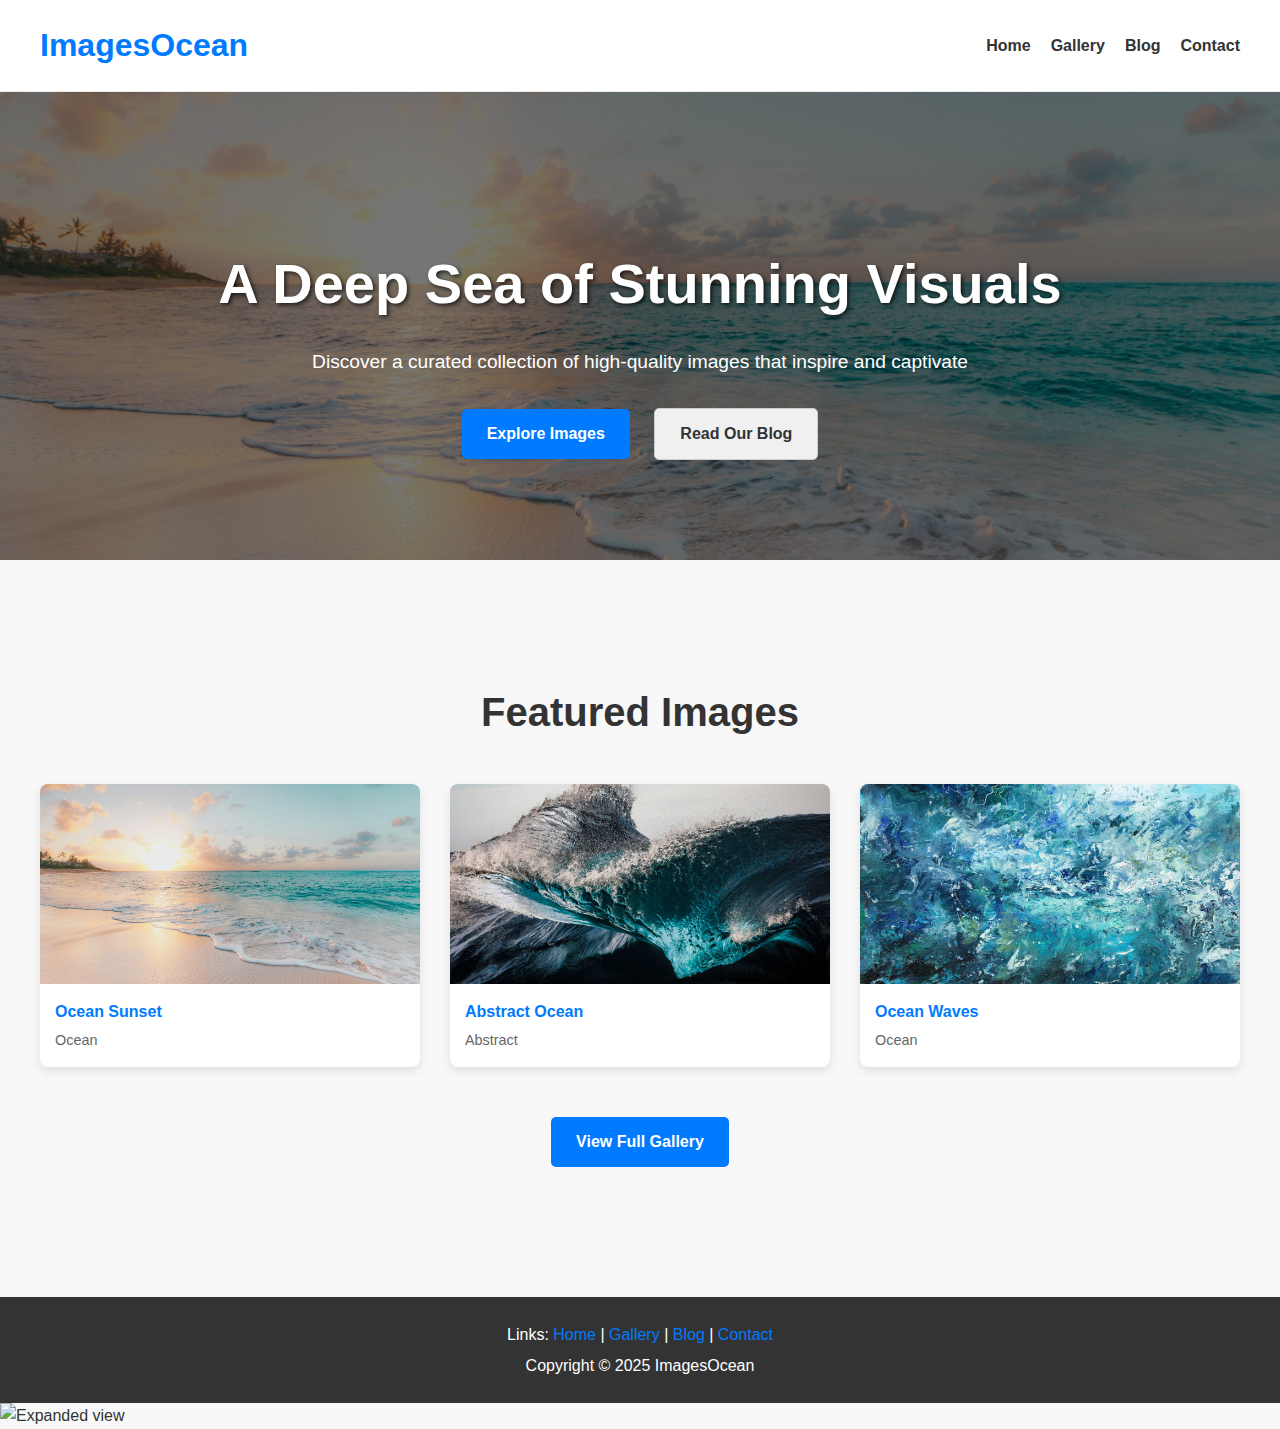
<file: index.html>
<!DOCTYPE html>
<html lang="en">
<head>
  <meta charset="UTF-8" />
  <meta name="viewport" content="width=device-width, initial-scale=1.0" />
  <title>ImagesOcean - A Deep Sea of Stunning Visuals</title>
  <link rel="stylesheet" href="style.css" />
</head>
<body>
  <header>
    <nav>
      <div class="container">
        <h1>ImagesOcean</h1>
        <ul>
          <li><a href="index.html">Home</a></li>
          <li><a href="gallery.html">Gallery</a></li>
          <li><a href="blog.html">Blog</a></li>
          <li><a href="contact.html">Contact</a></li>
        </ul>
      </div>
    </nav>
  </header>

  <main>
    <section class="hero">
      <div class="hero-content">
        <h2>A Deep Sea of Stunning Visuals</h2>
        <p>Discover a curated collection of high-quality images that inspire and captivate</p>
        <div class="hero-buttons">
          <a href="gallery.html" class="btn primary">Explore Images</a>
          <a href="blog.html" class="btn secondary">Read Our Blog</a>
        </div>
      </div>
    </section>

    <section class="featured-images">
      <div class="container">
        <h3>Featured Images</h3>
        <div class="image-grid">
          <div class="image-item">
            <img loading="lazy" src="images/JL3ouMweWr9m.jpg" alt="Ocean Sunset" />
            <div class="image-info">
              <h4>Ocean Sunset</h4>
              <p>Ocean</p>
            </div>
          </div>
          <div class="image-item">
            <img loading="lazy" src="images/7xxwBgssqbI7.jpg" alt="Abstract Ocean" />
            <div class="image-info">
              <h4>Abstract Ocean</h4>
              <p>Abstract</p>
            </div>
          </div>
          <div class="image-item">
            <img loading="lazy" src="images/zYYrTE6mxQ5j.jpg" alt="Ocean Waves" />
            <div class="image-info">
              <h4>Ocean Waves</h4>
              <p>Ocean</p>
            </div>
          </div>
        </div>
        <div class="text-center">
          <a href="gallery.html" class="btn primary">View Full Gallery</a>
        </div>
      </div>
    </section>
  </main>

  <footer>
    <div class="container">
      <p>Links: <a href="index.html">Home</a> | <a href="gallery.html">Gallery</a> | <a href="blog.html">Blog</a> | <a href="contact.html">Contact</a></p>
      <p>Copyright © 2025 ImagesOcean</p>
    </div>
  </footer>

  <div id="lightbox" class="lightbox" aria-hidden="true">
    <img id="lightbox-img" alt="Expanded view" />
  </div>
  <script src="script.js"></script>
</body>
</html>
</file>
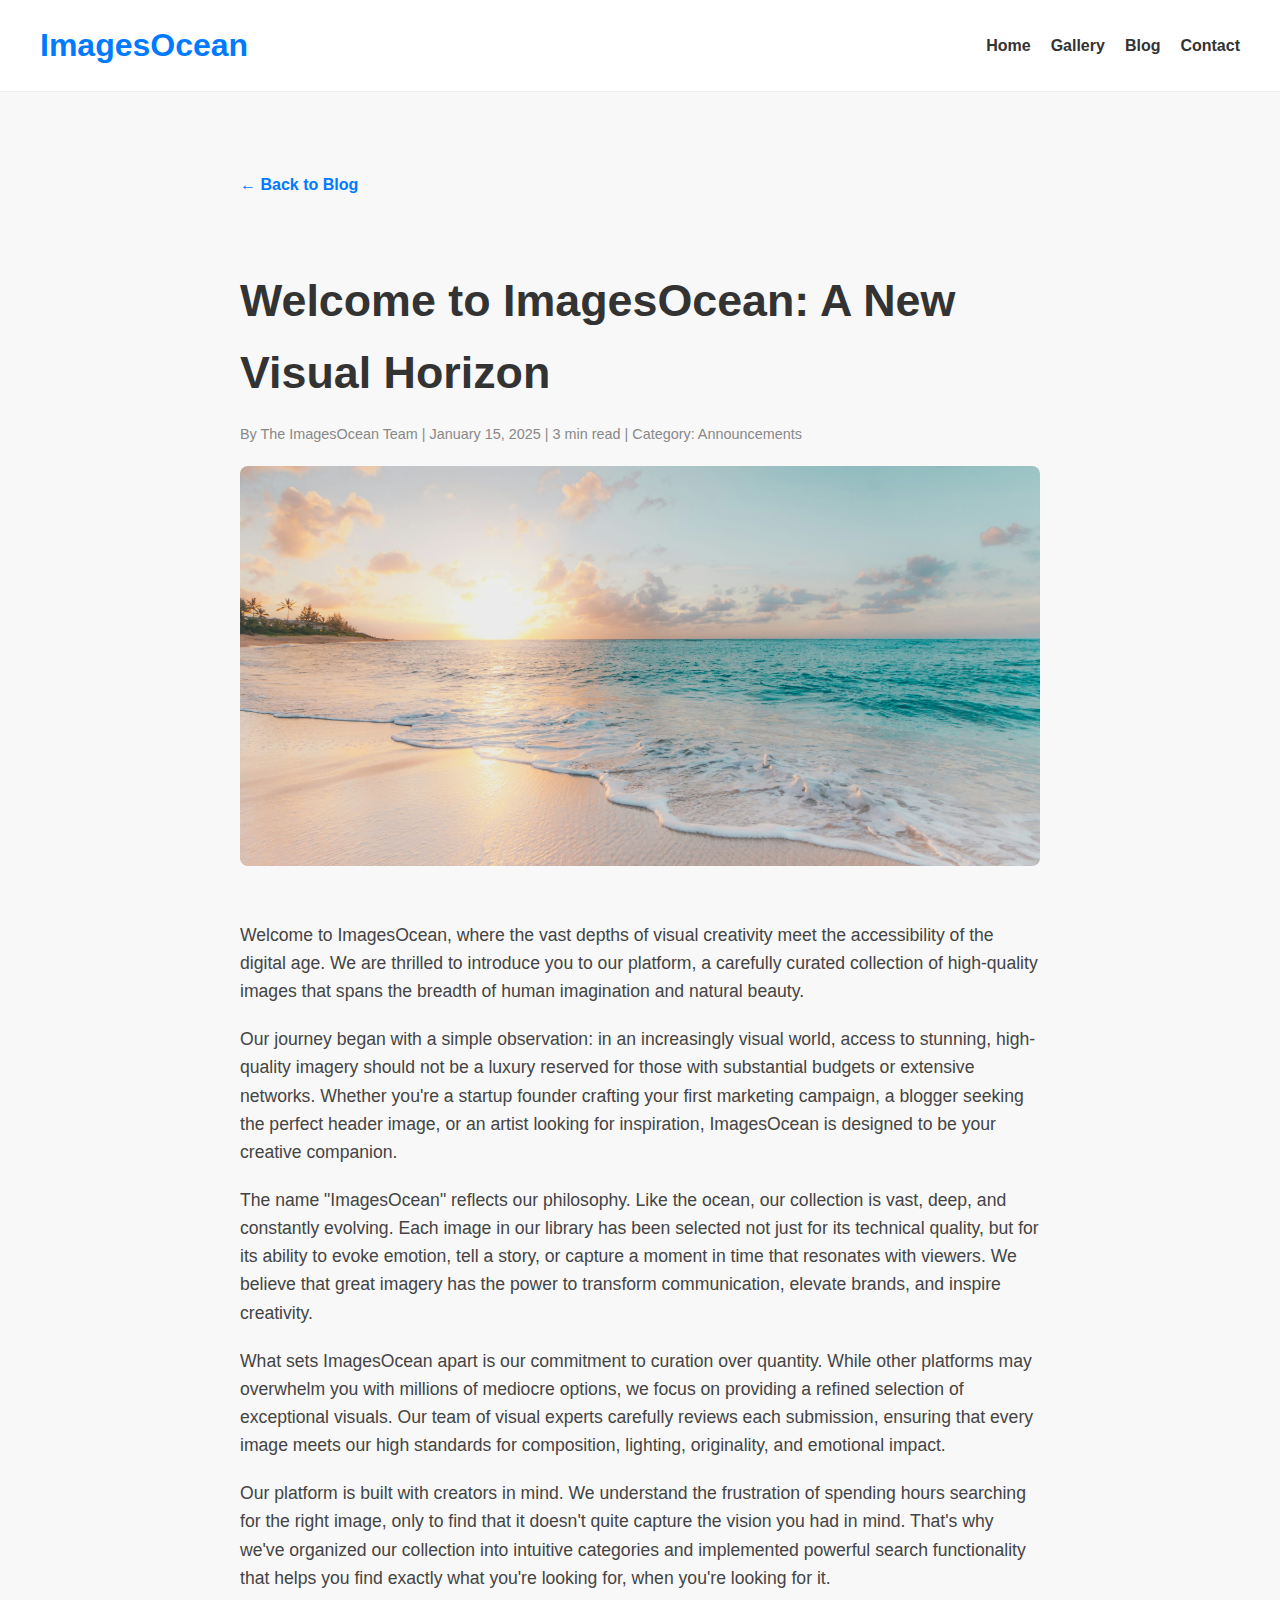
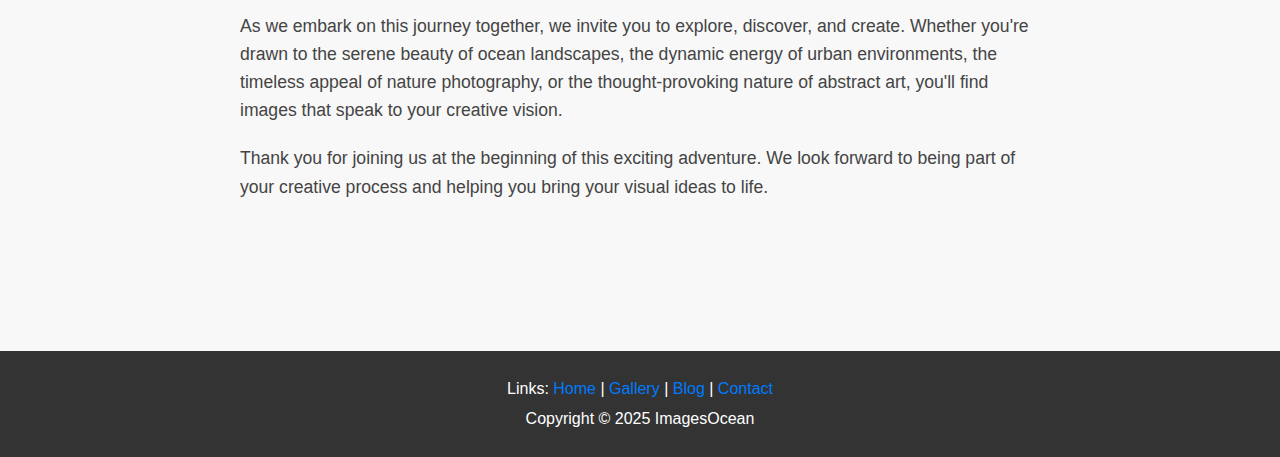
<file: blog-post-1.html>
<!DOCTYPE html>
<html lang="en">
<head>
    <meta charset="UTF-8">
    <meta name="viewport" content="width=device-width, initial-scale=1.0">
    <title>Welcome to ImagesOcean: A New Visual Horizon - ImagesOcean Blog</title>
    <link rel="stylesheet" href="style.css">
</head>
<body>
    <header>
        <nav>
            <div class="container">
                <h1>ImagesOcean</h1>
                <ul>
                    <li><a href="index.html">Home</a></li>
                    <li><a href="gallery.html">Gallery</a></li>
                    <li><a href="blog.html">Blog</a></li>
                    <li><a href="contact.html">Contact</a></li>
                </ul>
            </div>
        </nav>
    </header>

    <main>
        <section class="blog-post-detail">
            <div class="container">
                <a href="blog.html" class="back-to-blog">&larr; Back to Blog</a>
                <h2>Welcome to ImagesOcean: A New Visual Horizon</h2>
                <p class="post-meta">By The ImagesOcean Team | January 15, 2025 | 3 min read | Category: Announcements</p>
                <img src="images/JL3ouMweWr9m.jpg" alt="Welcome to ImagesOcean">
                <p>Welcome to ImagesOcean, where the vast depths of visual creativity meet the accessibility of the digital age. We are thrilled to introduce you to our platform, a carefully curated collection of high-quality images that spans the breadth of human imagination and natural beauty.</p>
                <p>Our journey began with a simple observation: in an increasingly visual world, access to stunning, high-quality imagery should not be a luxury reserved for those with substantial budgets or extensive networks. Whether you're a startup founder crafting your first marketing campaign, a blogger seeking the perfect header image, or an artist looking for inspiration, ImagesOcean is designed to be your creative companion.</p>
                <p>The name "ImagesOcean" reflects our philosophy. Like the ocean, our collection is vast, deep, and constantly evolving. Each image in our library has been selected not just for its technical quality, but for its ability to evoke emotion, tell a story, or capture a moment in time that resonates with viewers. We believe that great imagery has the power to transform communication, elevate brands, and inspire creativity.</p>
                <p>What sets ImagesOcean apart is our commitment to curation over quantity. While other platforms may overwhelm you with millions of mediocre options, we focus on providing a refined selection of exceptional visuals. Our team of visual experts carefully reviews each submission, ensuring that every image meets our high standards for composition, lighting, originality, and emotional impact.</p>
                <p>Our platform is built with creators in mind. We understand the frustration of spending hours searching for the right image, only to find that it doesn't quite capture the vision you had in mind. That's why we've organized our collection into intuitive categories and implemented powerful search functionality that helps you find exactly what you're looking for, when you're looking for it.</p>
                <p>As we embark on this journey together, we invite you to explore, discover, and create. Whether you're drawn to the serene beauty of ocean landscapes, the dynamic energy of urban environments, the timeless appeal of nature photography, or the thought-provoking nature of abstract art, you'll find images that speak to your creative vision.</p>
                <p>Thank you for joining us at the beginning of this exciting adventure. We look forward to being part of your creative process and helping you bring your visual ideas to life.</p>
            </div>
        </section>
    </main>

    <footer>
        <div class="container">
            <p>Links: <a href="index.html">Home</a> | <a href="gallery.html">Gallery</a> | <a href="blog.html">Blog</a> | <a href="contact.html">Contact</a></p>
            <p>Copyright © 2025 ImagesOcean</p>
        </div>
    </footer>
</body>
</html>
</file>
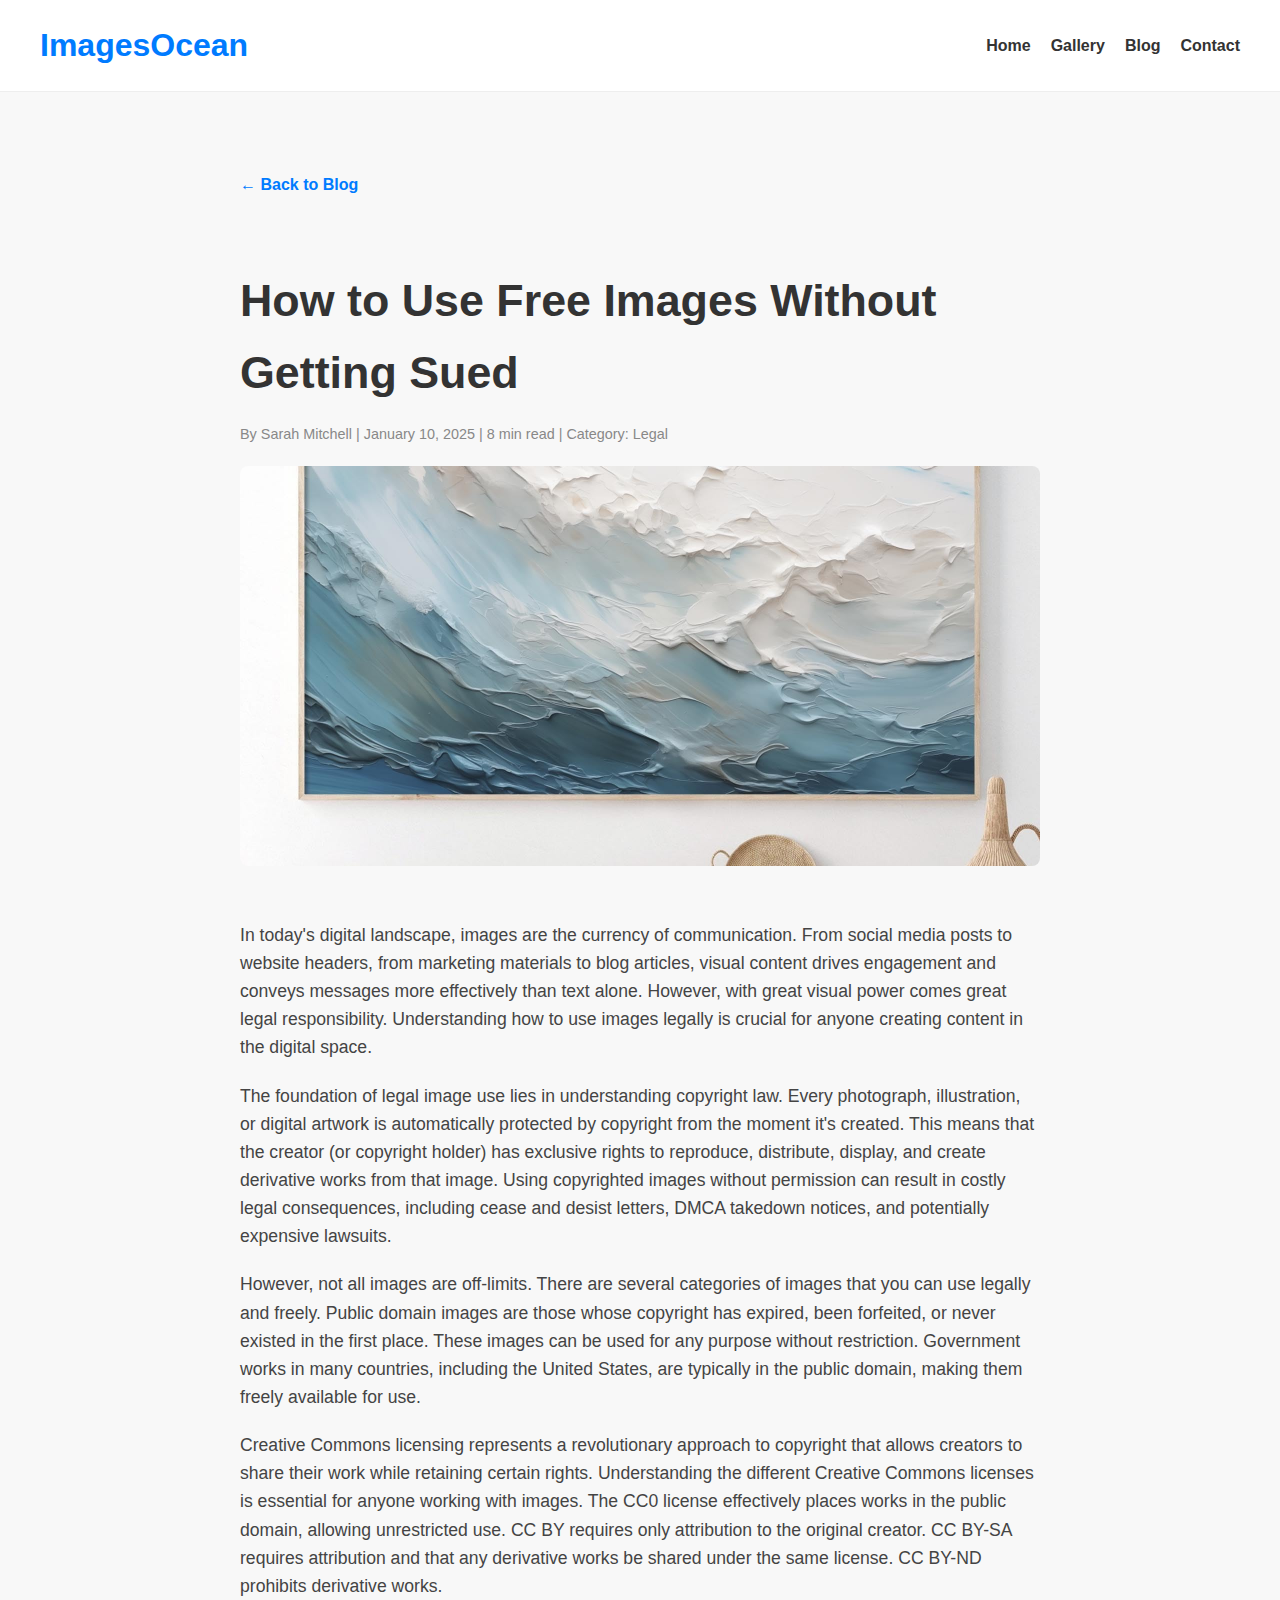
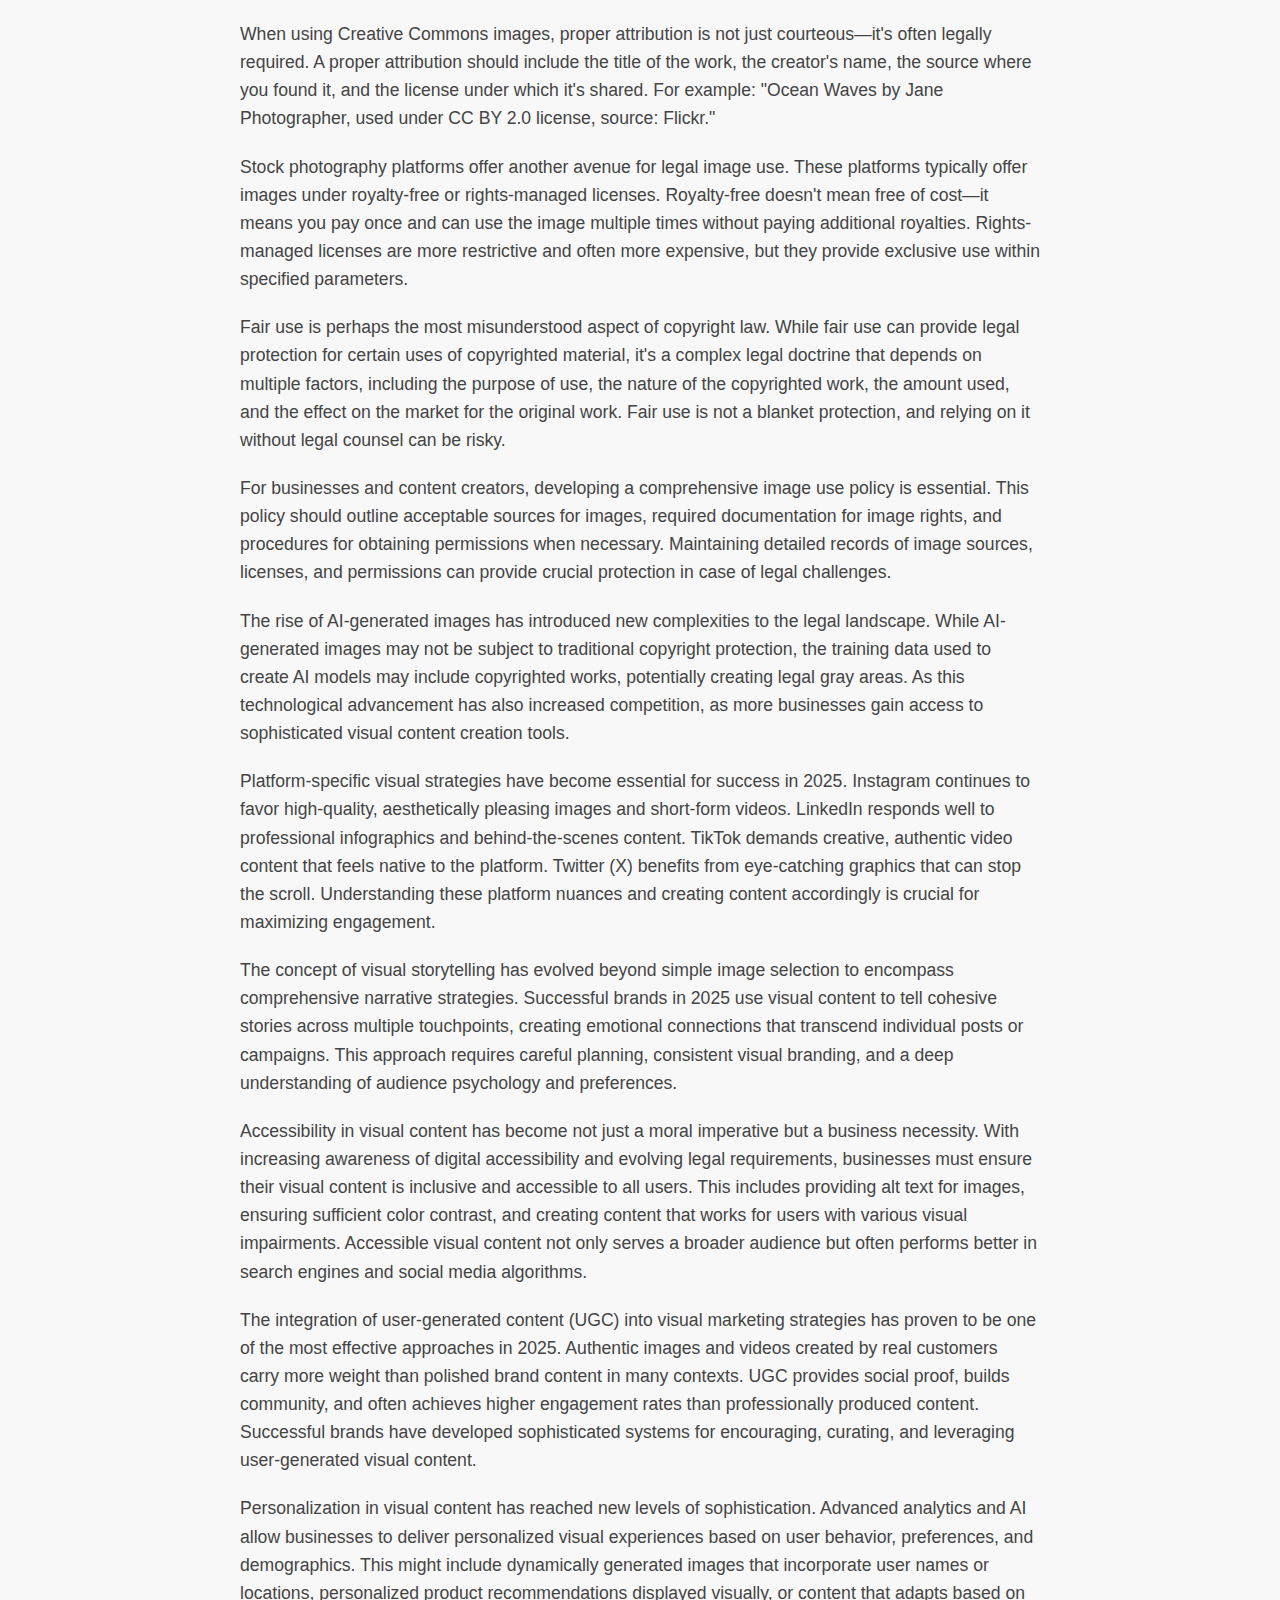
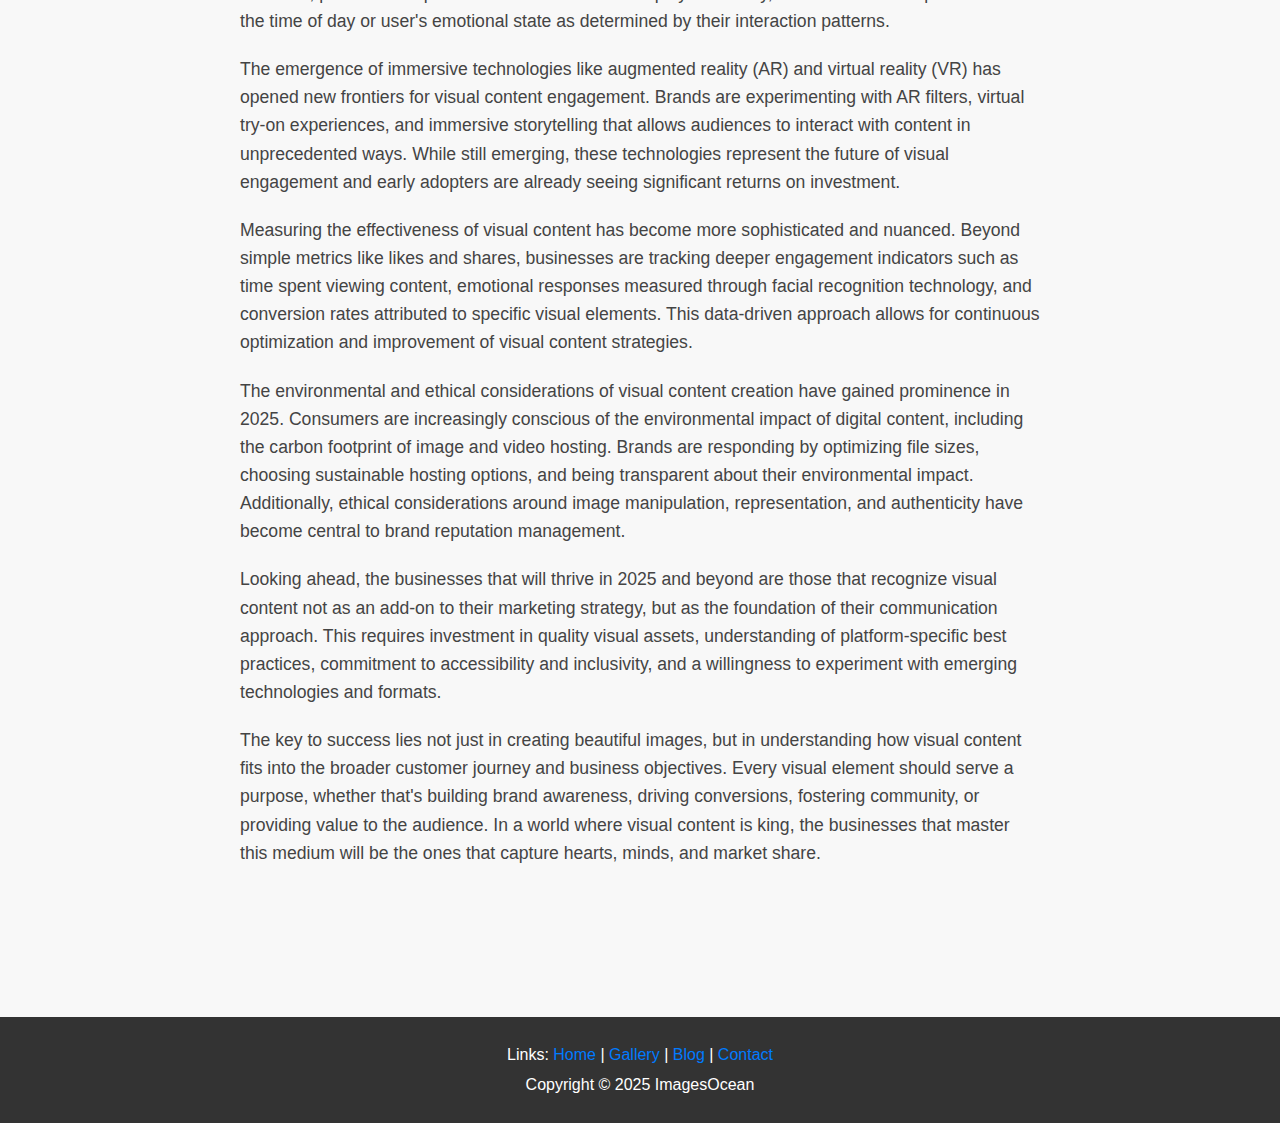
<file: blog-post-2.html>
<!DOCTYPE html>
<html lang="en">
<head>
    <meta charset="UTF-8">
    <meta name="viewport" content="width=device-width, initial-scale=1.0">
    <title>How to Use Free Images Without Getting Sued - ImagesOcean Blog</title>
    <link rel="stylesheet" href="style.css">
</head>
<body>
    <header>
        <nav>
            <div class="container">
                <h1>ImagesOcean</h1>
                <ul>
                    <li><a href="index.html">Home</a></li>
                    <li><a href="gallery.html">Gallery</a></li>
                    <li><a href="blog.html">Blog</a></li>
                    <li><a href="contact.html">Contact</a></li>
                </ul>
            </div>
        </nav>
    </header>

    <main>
        <section class="blog-post-detail">
            <div class="container">
                <a href="blog.html" class="back-to-blog">&larr; Back to Blog</a>
                <h2>How to Use Free Images Without Getting Sued</h2>
                <p class="post-meta">By Sarah Mitchell | January 10, 2025 | 8 min read | Category: Legal</p>
                <img src="images/IbXbQfbBbObu.jpg" alt="How to Use Free Images">
                <p>In today's digital landscape, images are the currency of communication. From social media posts to website headers, from marketing materials to blog articles, visual content drives engagement and conveys messages more effectively than text alone. However, with great visual power comes great legal responsibility. Understanding how to use images legally is crucial for anyone creating content in the digital space.</p>
                <p>The foundation of legal image use lies in understanding copyright law. Every photograph, illustration, or digital artwork is automatically protected by copyright from the moment it's created. This means that the creator (or copyright holder) has exclusive rights to reproduce, distribute, display, and create derivative works from that image. Using copyrighted images without permission can result in costly legal consequences, including cease and desist letters, DMCA takedown notices, and potentially expensive lawsuits.</p>
                <p>However, not all images are off-limits. There are several categories of images that you can use legally and freely. Public domain images are those whose copyright has expired, been forfeited, or never existed in the first place. These images can be used for any purpose without restriction. Government works in many countries, including the United States, are typically in the public domain, making them freely available for use.</p>
                <p>Creative Commons licensing represents a revolutionary approach to copyright that allows creators to share their work while retaining certain rights. Understanding the different Creative Commons licenses is essential for anyone working with images. The CC0 license effectively places works in the public domain, allowing unrestricted use. CC BY requires only attribution to the original creator. CC BY-SA requires attribution and that any derivative works be shared under the same license. CC BY-ND prohibits derivative works.</p>
                <p>When using Creative Commons images, proper attribution is not just courteous—it's often legally required. A proper attribution should include the title of the work, the creator's name, the source where you found it, and the license under which it's shared. For example: "Ocean Waves by Jane Photographer, used under CC BY 2.0 license, source: Flickr."</p>
                <p>Stock photography platforms offer another avenue for legal image use. These platforms typically offer images under royalty-free or rights-managed licenses. Royalty-free doesn't mean free of cost—it means you pay once and can use the image multiple times without paying additional royalties. Rights-managed licenses are more restrictive and often more expensive, but they provide exclusive use within specified parameters.</p>
                <p>Fair use is perhaps the most misunderstood aspect of copyright law. While fair use can provide legal protection for certain uses of copyrighted material, it's a complex legal doctrine that depends on multiple factors, including the purpose of use, the nature of the copyrighted work, the amount used, and the effect on the market for the original work. Fair use is not a blanket protection, and relying on it without legal counsel can be risky.</p>
                <p>For businesses and content creators, developing a comprehensive image use policy is essential. This policy should outline acceptable sources for images, required documentation for image rights, and procedures for obtaining permissions when necessary. Maintaining detailed records of image sources, licenses, and permissions can provide crucial protection in case of legal challenges.</p>
                <p>The rise of AI-generated images has introduced new complexities to the legal landscape. While AI-generated images may not be subject to traditional copyright protection, the training data used to create AI models may include copyrighted works, potentially creating legal gray areas. As this technological advancement has also increased competition, as more businesses gain access to sophisticated visual content creation tools.</p>
                <p>Platform-specific visual strategies have become essential for success in 2025. Instagram continues to favor high-quality, aesthetically pleasing images and short-form videos. LinkedIn responds well to professional infographics and behind-the-scenes content. TikTok demands creative, authentic video content that feels native to the platform. Twitter (X) benefits from eye-catching graphics that can stop the scroll. Understanding these platform nuances and creating content accordingly is crucial for maximizing engagement.</p>
                <p>The concept of visual storytelling has evolved beyond simple image selection to encompass comprehensive narrative strategies. Successful brands in 2025 use visual content to tell cohesive stories across multiple touchpoints, creating emotional connections that transcend individual posts or campaigns. This approach requires careful planning, consistent visual branding, and a deep understanding of audience psychology and preferences.</p>
                <p>Accessibility in visual content has become not just a moral imperative but a business necessity. With increasing awareness of digital accessibility and evolving legal requirements, businesses must ensure their visual content is inclusive and accessible to all users. This includes providing alt text for images, ensuring sufficient color contrast, and creating content that works for users with various visual impairments. Accessible visual content not only serves a broader audience but often performs better in search engines and social media algorithms.</p>
                <p>The integration of user-generated content (UGC) into visual marketing strategies has proven to be one of the most effective approaches in 2025. Authentic images and videos created by real customers carry more weight than polished brand content in many contexts. UGC provides social proof, builds community, and often achieves higher engagement rates than professionally produced content. Successful brands have developed sophisticated systems for encouraging, curating, and leveraging user-generated visual content.</p>
                <p>Personalization in visual content has reached new levels of sophistication. Advanced analytics and AI allow businesses to deliver personalized visual experiences based on user behavior, preferences, and demographics. This might include dynamically generated images that incorporate user names or locations, personalized product recommendations displayed visually, or content that adapts based on the time of day or user's emotional state as determined by their interaction patterns.</p>
                <p>The emergence of immersive technologies like augmented reality (AR) and virtual reality (VR) has opened new frontiers for visual content engagement. Brands are experimenting with AR filters, virtual try-on experiences, and immersive storytelling that allows audiences to interact with content in unprecedented ways. While still emerging, these technologies represent the future of visual engagement and early adopters are already seeing significant returns on investment.</p>
                <p>Measuring the effectiveness of visual content has become more sophisticated and nuanced. Beyond simple metrics like likes and shares, businesses are tracking deeper engagement indicators such as time spent viewing content, emotional responses measured through facial recognition technology, and conversion rates attributed to specific visual elements. This data-driven approach allows for continuous optimization and improvement of visual content strategies.</p>
                <p>The environmental and ethical considerations of visual content creation have gained prominence in 2025. Consumers are increasingly conscious of the environmental impact of digital content, including the carbon footprint of image and video hosting. Brands are responding by optimizing file sizes, choosing sustainable hosting options, and being transparent about their environmental impact. Additionally, ethical considerations around image manipulation, representation, and authenticity have become central to brand reputation management.</p>
                <p>Looking ahead, the businesses that will thrive in 2025 and beyond are those that recognize visual content not as an add-on to their marketing strategy, but as the foundation of their communication approach. This requires investment in quality visual assets, understanding of platform-specific best practices, commitment to accessibility and inclusivity, and a willingness to experiment with emerging technologies and formats.</p>
                <p>The key to success lies not just in creating beautiful images, but in understanding how visual content fits into the broader customer journey and business objectives. Every visual element should serve a purpose, whether that's building brand awareness, driving conversions, fostering community, or providing value to the audience. In a world where visual content is king, the businesses that master this medium will be the ones that capture hearts, minds, and market share.</p>
            </div>
        </section>
    </main>

    <footer>
        <div class="container">
            <p>Links: <a href="index.html">Home</a> | <a href="gallery.html">Gallery</a> | <a href="blog.html">Blog</a> | <a href="contact.html">Contact</a></p>
            <p>Copyright © 2025 ImagesOcean</p>
        </div>
    </footer>
</body>
</html>
</file>
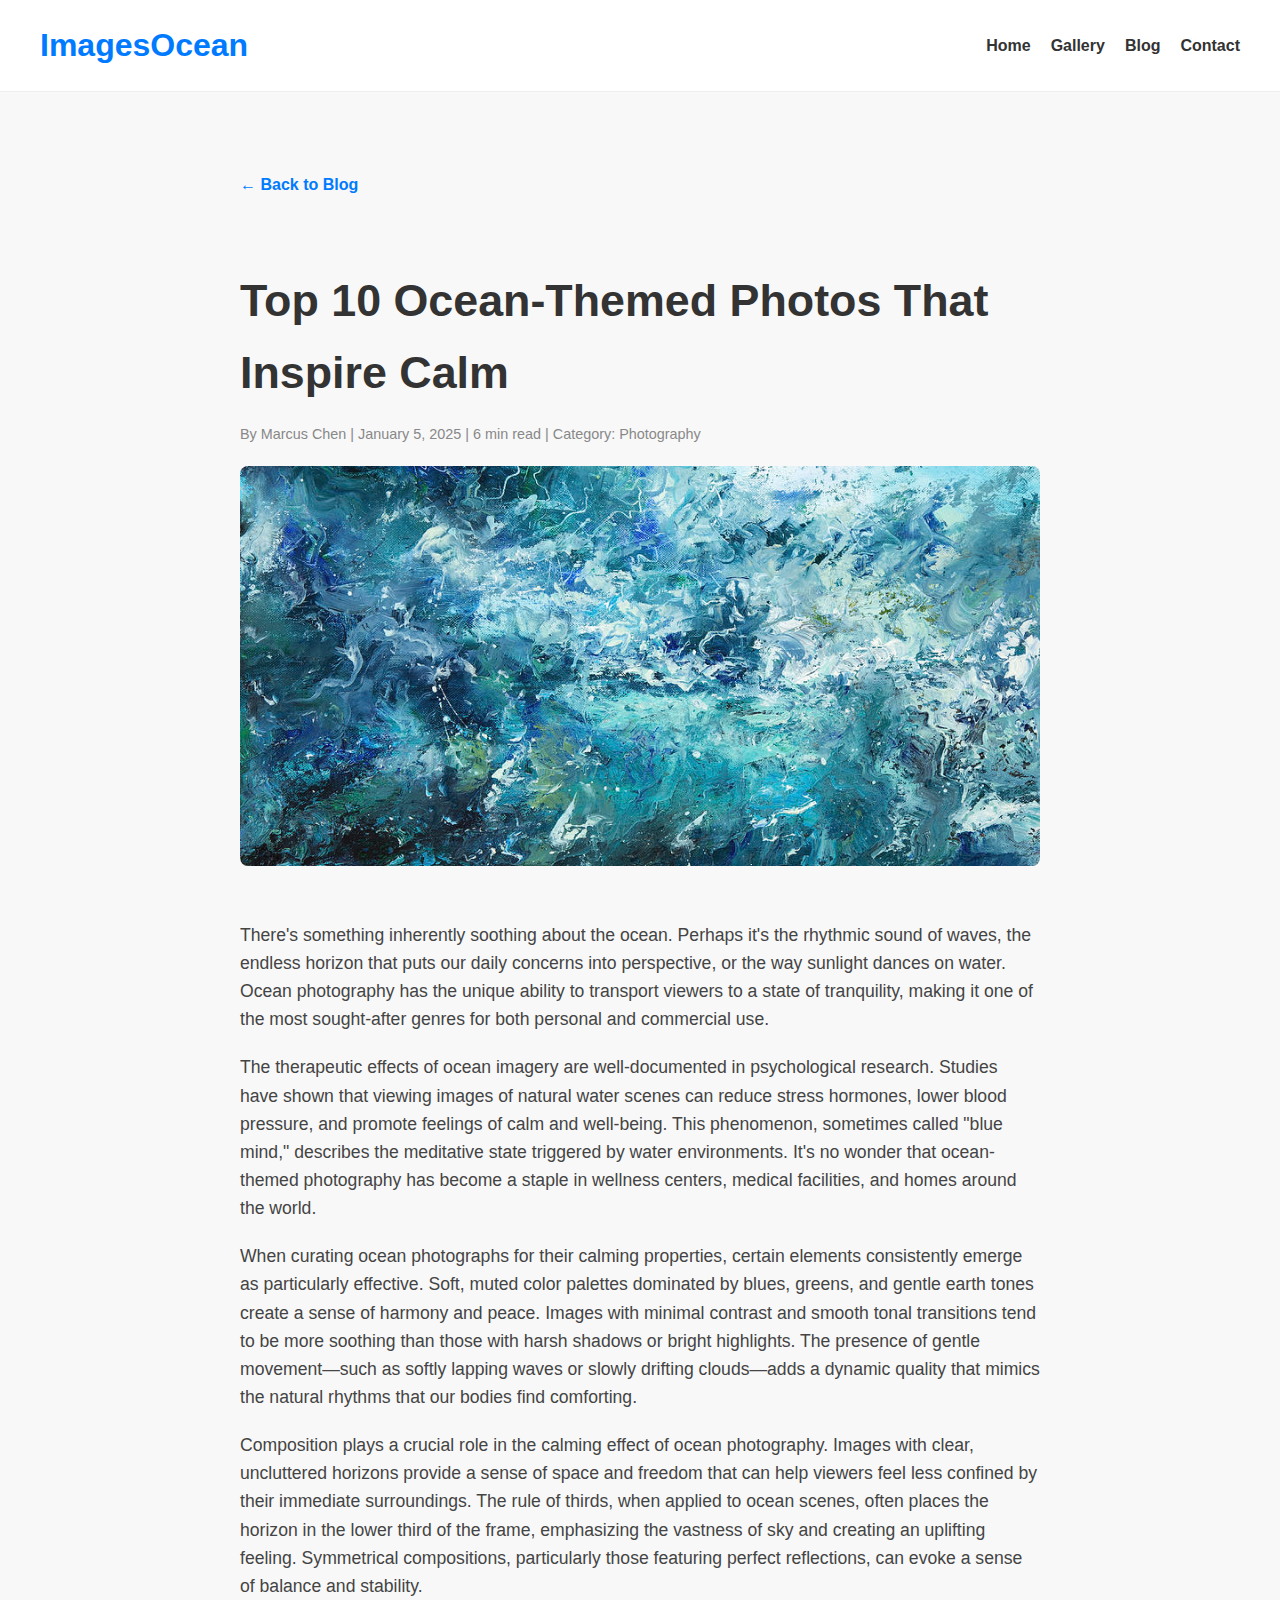
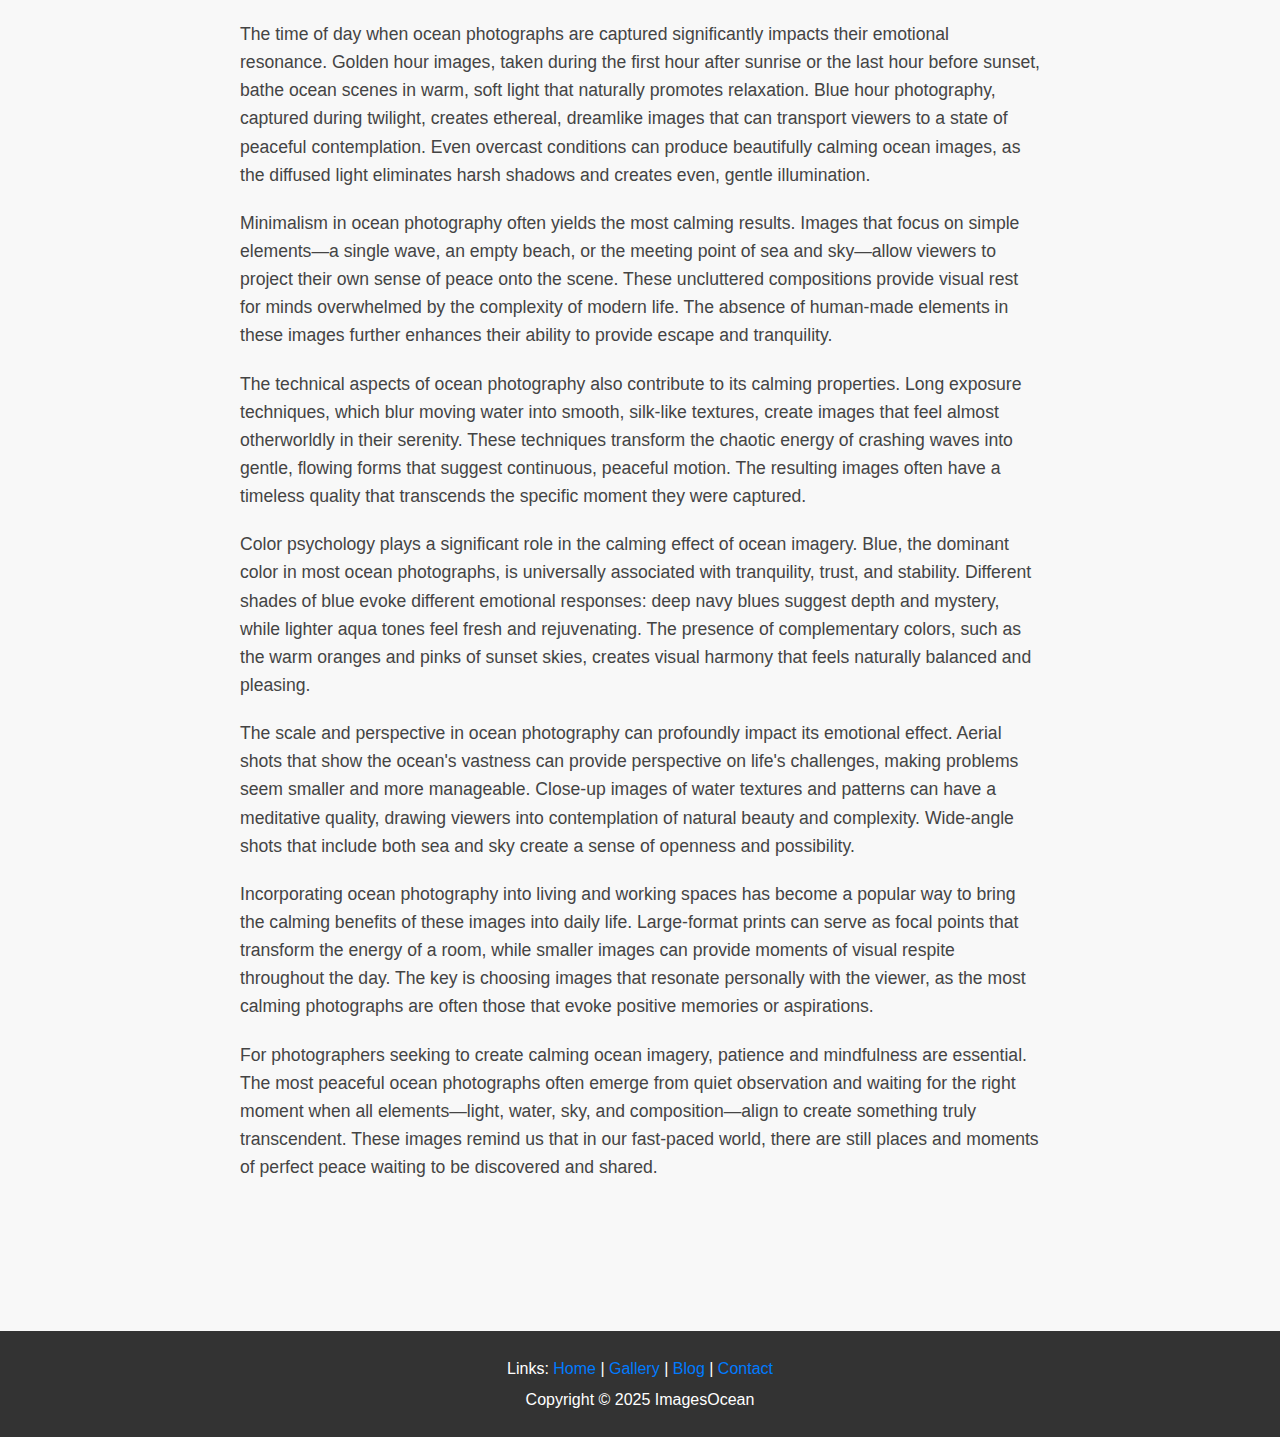
<file: blog-post-3.html>
<!DOCTYPE html>
<html lang="en">
<head>
    <meta charset="UTF-8">
    <meta name="viewport" content="width=device-width, initial-scale=1.0">
    <title>Top 10 Ocean-Themed Photos That Inspire Calm - ImagesOcean Blog</title>
    <link rel="stylesheet" href="style.css">
</head>
<body>
    <header>
        <nav>
            <div class="container">
                <h1>ImagesOcean</h1>
                <ul>
                    <li><a href="index.html">Home</a></li>
                    <li><a href="gallery.html">Gallery</a></li>
                    <li><a href="blog.html">Blog</a></li>
                    <li><a href="contact.html">Contact</a></li>
                </ul>
            </div>
        </nav>
    </header>

    <main>
        <section class="blog-post-detail">
            <div class="container">
                <a href="blog.html" class="back-to-blog">&larr; Back to Blog</a>
                <h2>Top 10 Ocean-Themed Photos That Inspire Calm</h2>
                <p class="post-meta">By Marcus Chen | January 5, 2025 | 6 min read | Category: Photography</p>
                <img src="images/zYYrTE6mxQ5j.jpg" alt="Ocean-Themed Photos">
                <p>There's something inherently soothing about the ocean. Perhaps it's the rhythmic sound of waves, the endless horizon that puts our daily concerns into perspective, or the way sunlight dances on water. Ocean photography has the unique ability to transport viewers to a state of tranquility, making it one of the most sought-after genres for both personal and commercial use.</p>
                <p>The therapeutic effects of ocean imagery are well-documented in psychological research. Studies have shown that viewing images of natural water scenes can reduce stress hormones, lower blood pressure, and promote feelings of calm and well-being. This phenomenon, sometimes called "blue mind," describes the meditative state triggered by water environments. It's no wonder that ocean-themed photography has become a staple in wellness centers, medical facilities, and homes around the world.</p>
                <p>When curating ocean photographs for their calming properties, certain elements consistently emerge as particularly effective. Soft, muted color palettes dominated by blues, greens, and gentle earth tones create a sense of harmony and peace. Images with minimal contrast and smooth tonal transitions tend to be more soothing than those with harsh shadows or bright highlights. The presence of gentle movement—such as softly lapping waves or slowly drifting clouds—adds a dynamic quality that mimics the natural rhythms that our bodies find comforting.</p>
                <p>Composition plays a crucial role in the calming effect of ocean photography. Images with clear, uncluttered horizons provide a sense of space and freedom that can help viewers feel less confined by their immediate surroundings. The rule of thirds, when applied to ocean scenes, often places the horizon in the lower third of the frame, emphasizing the vastness of sky and creating an uplifting feeling. Symmetrical compositions, particularly those featuring perfect reflections, can evoke a sense of balance and stability.</p>
                <p>The time of day when ocean photographs are captured significantly impacts their emotional resonance. Golden hour images, taken during the first hour after sunrise or the last hour before sunset, bathe ocean scenes in warm, soft light that naturally promotes relaxation. Blue hour photography, captured during twilight, creates ethereal, dreamlike images that can transport viewers to a state of peaceful contemplation. Even overcast conditions can produce beautifully calming ocean images, as the diffused light eliminates harsh shadows and creates even, gentle illumination.</p>
                <p>Minimalism in ocean photography often yields the most calming results. Images that focus on simple elements—a single wave, an empty beach, or the meeting point of sea and sky—allow viewers to project their own sense of peace onto the scene. These uncluttered compositions provide visual rest for minds overwhelmed by the complexity of modern life. The absence of human-made elements in these images further enhances their ability to provide escape and tranquility.</p>
                <p>The technical aspects of ocean photography also contribute to its calming properties. Long exposure techniques, which blur moving water into smooth, silk-like textures, create images that feel almost otherworldly in their serenity. These techniques transform the chaotic energy of crashing waves into gentle, flowing forms that suggest continuous, peaceful motion. The resulting images often have a timeless quality that transcends the specific moment they were captured.</p>
                <p>Color psychology plays a significant role in the calming effect of ocean imagery. Blue, the dominant color in most ocean photographs, is universally associated with tranquility, trust, and stability. Different shades of blue evoke different emotional responses: deep navy blues suggest depth and mystery, while lighter aqua tones feel fresh and rejuvenating. The presence of complementary colors, such as the warm oranges and pinks of sunset skies, creates visual harmony that feels naturally balanced and pleasing.</p>
                <p>The scale and perspective in ocean photography can profoundly impact its emotional effect. Aerial shots that show the ocean's vastness can provide perspective on life's challenges, making problems seem smaller and more manageable. Close-up images of water textures and patterns can have a meditative quality, drawing viewers into contemplation of natural beauty and complexity. Wide-angle shots that include both sea and sky create a sense of openness and possibility.</p>
                <p>Incorporating ocean photography into living and working spaces has become a popular way to bring the calming benefits of these images into daily life. Large-format prints can serve as focal points that transform the energy of a room, while smaller images can provide moments of visual respite throughout the day. The key is choosing images that resonate personally with the viewer, as the most calming photographs are often those that evoke positive memories or aspirations.</p>
                <p>For photographers seeking to create calming ocean imagery, patience and mindfulness are essential. The most peaceful ocean photographs often emerge from quiet observation and waiting for the right moment when all elements—light, water, sky, and composition—align to create something truly transcendent. These images remind us that in our fast-paced world, there are still places and moments of perfect peace waiting to be discovered and shared.</p>
            </div>
        </section>
    </main>

    <footer>
        <div class="container">
            <p>Links: <a href="index.html">Home</a> | <a href="gallery.html">Gallery</a> | <a href="blog.html">Blog</a> | <a href="contact.html">Contact</a></p>
            <p>Copyright © 2025 ImagesOcean</p>
        </div>
    </footer>
</body>
</html>
</file>
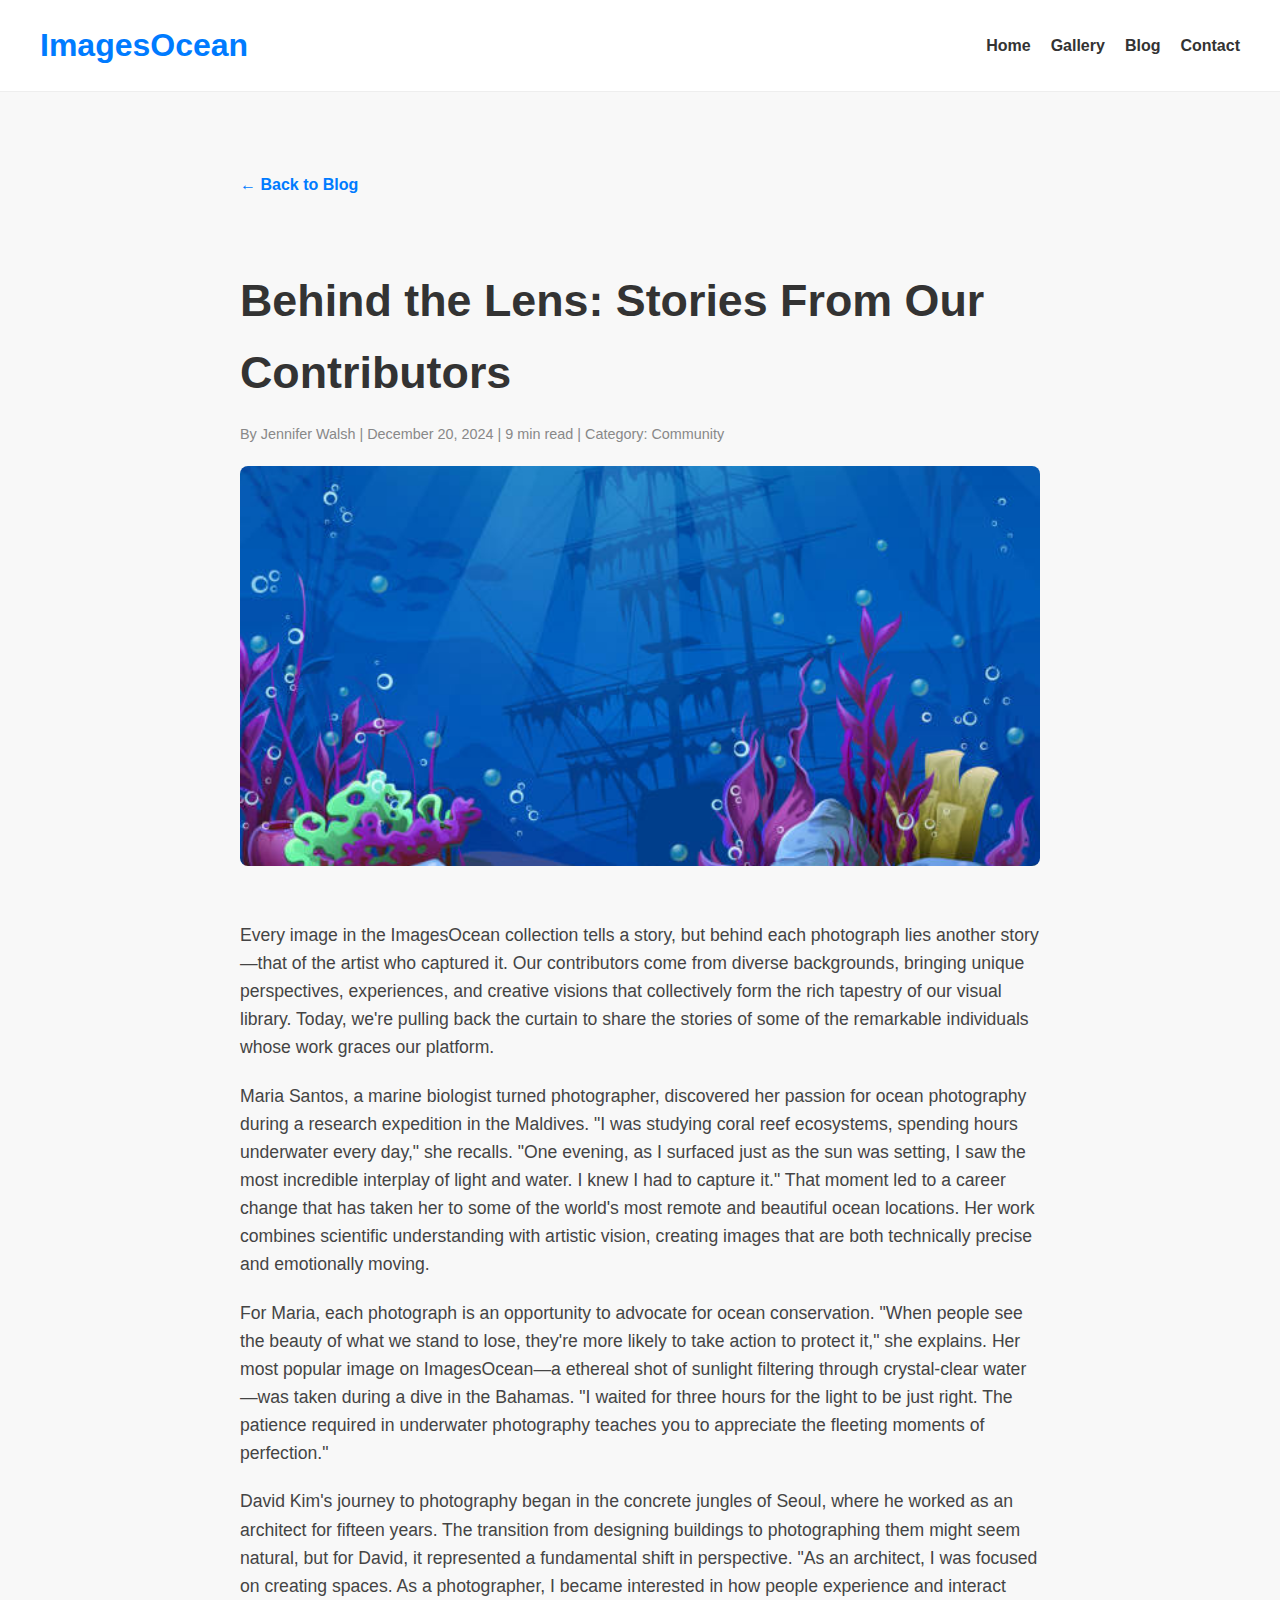
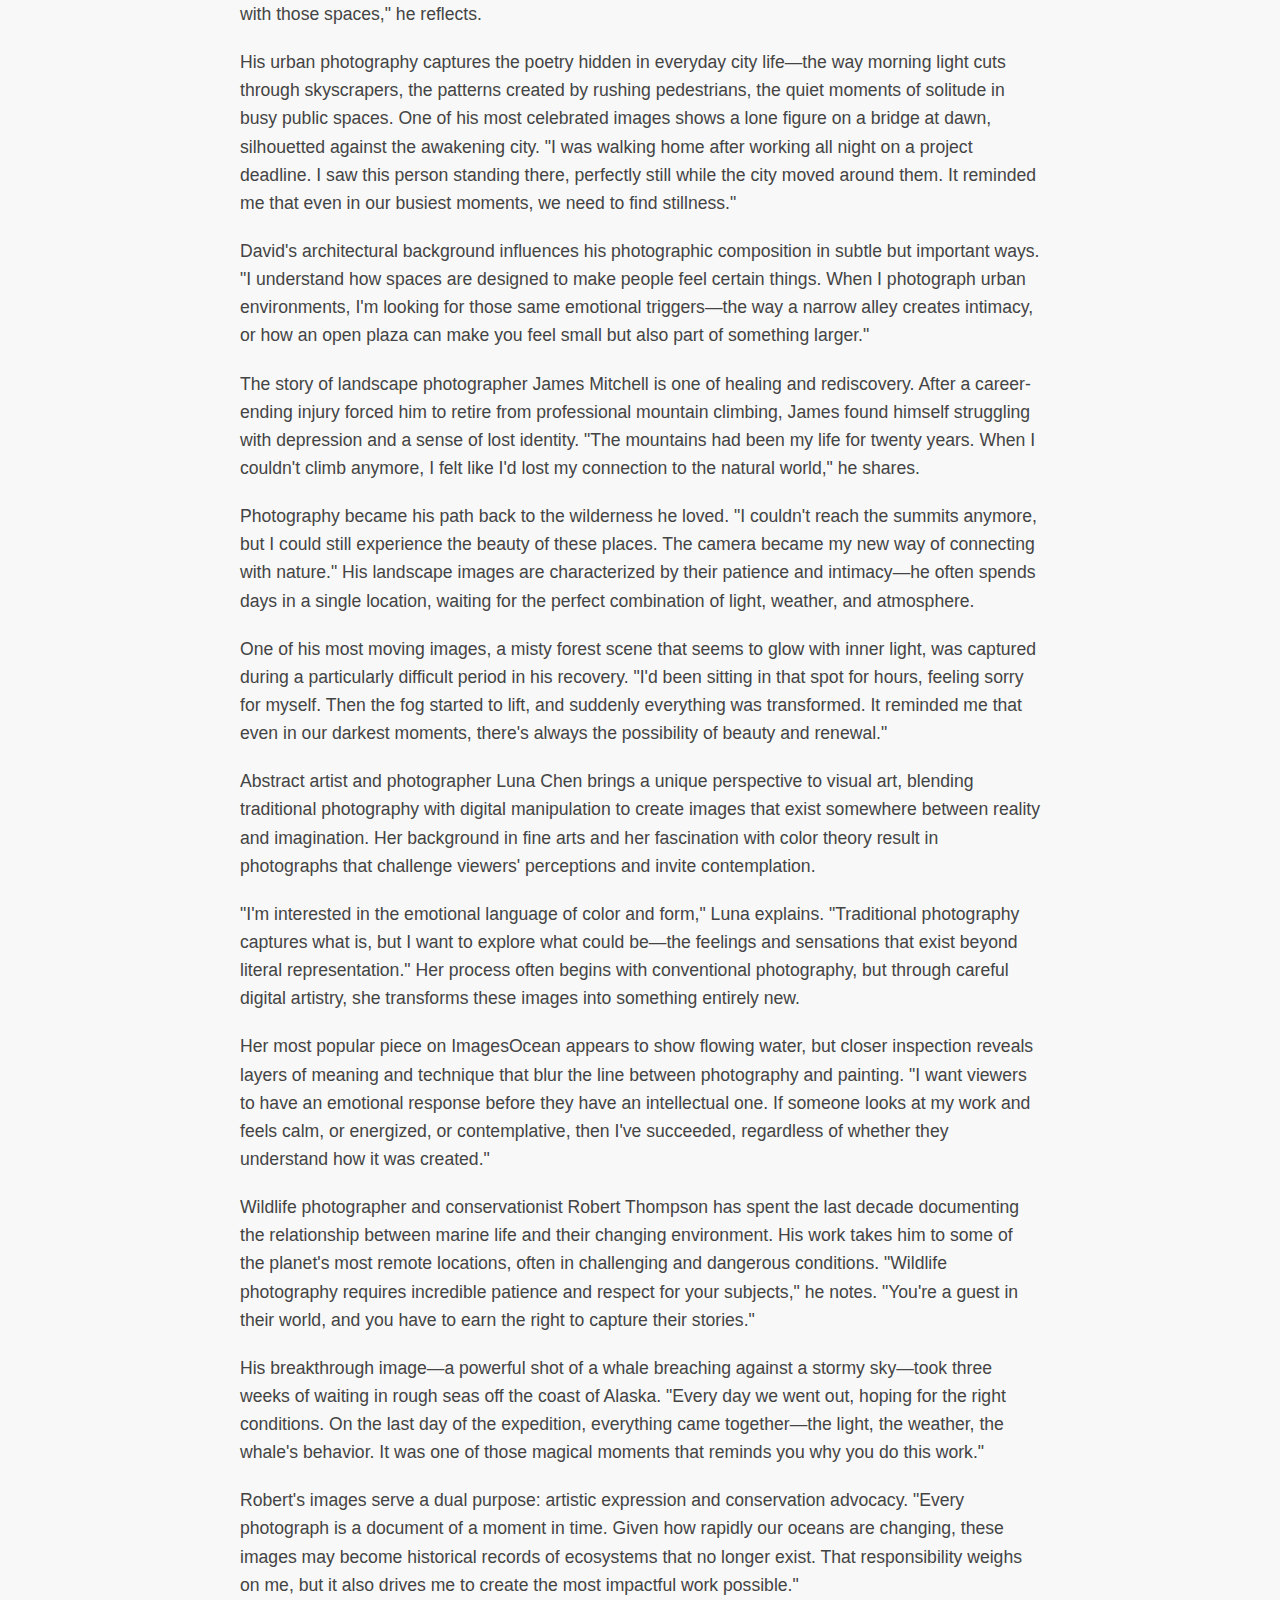
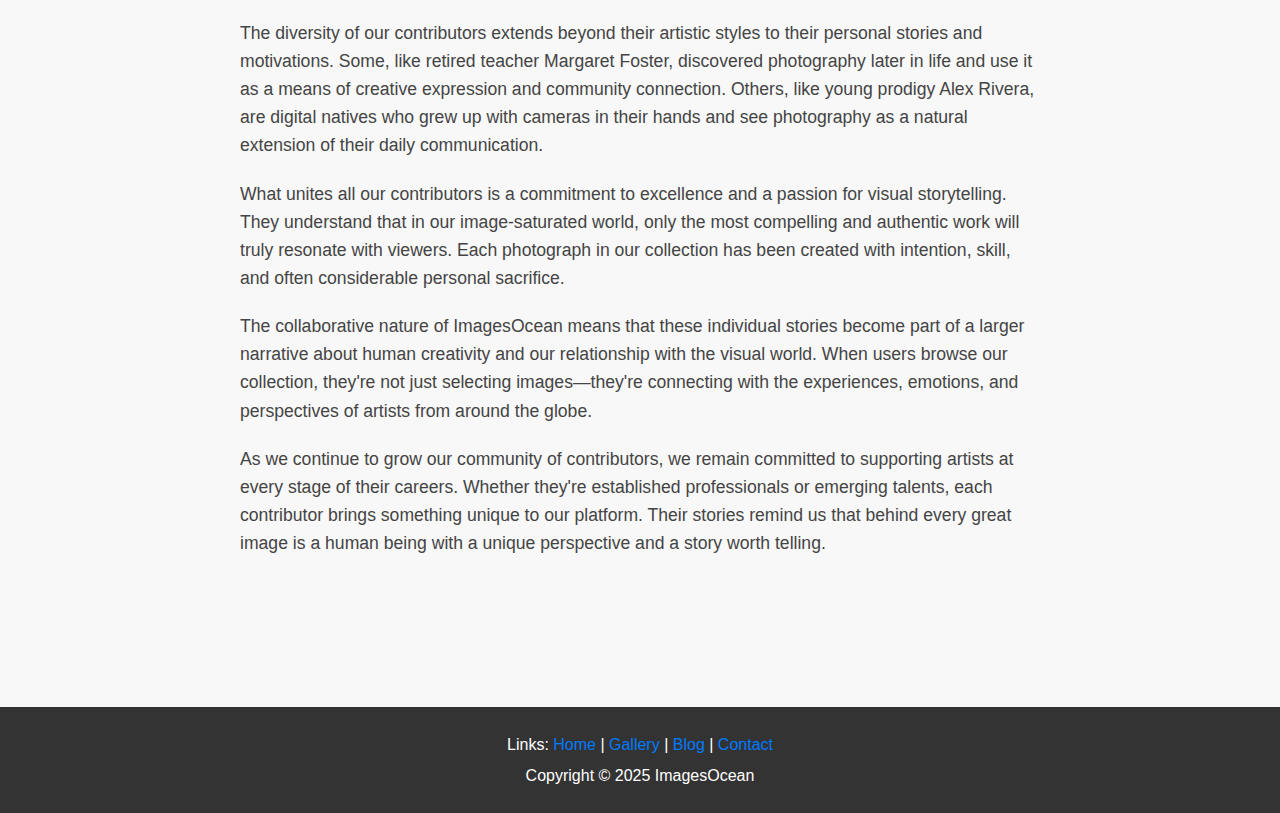
<file: blog-post-5.html>
<!DOCTYPE html>
<html lang="en">
<head>
    <meta charset="UTF-8">
    <meta name="viewport" content="width=device-width, initial-scale=1.0">
    <title>Behind the Lens: Stories From Our Contributors - ImagesOcean Blog</title>
    <link rel="stylesheet" href="style.css">
</head>
<body>
    <header>
        <nav>
            <div class="container">
                <h1>ImagesOcean</h1>
                <ul>
                    <li><a href="index.html">Home</a></li>
                    <li><a href="gallery.html">Gallery</a></li>
                    <li><a href="blog.html">Blog</a></li>
                    <li><a href="contact.html">Contact</a></li>
                </ul>
            </div>
        </nav>
    </header>

    <main>
        <section class="blog-post-detail">
            <div class="container">
                <a href="blog.html" class="back-to-blog">&larr; Back to Blog</a>
                <h2>Behind the Lens: Stories From Our Contributors</h2>
                <p class="post-meta">By Jennifer Walsh | December 20, 2024 | 9 min read | Category: Community</p>
                <img src="images/qoFQaEDlQGt4.jpg" alt="Behind the Lens">
                <p>Every image in the ImagesOcean collection tells a story, but behind each photograph lies another story—that of the artist who captured it. Our contributors come from diverse backgrounds, bringing unique perspectives, experiences, and creative visions that collectively form the rich tapestry of our visual library. Today, we're pulling back the curtain to share the stories of some of the remarkable individuals whose work graces our platform.</p>
                <p>Maria Santos, a marine biologist turned photographer, discovered her passion for ocean photography during a research expedition in the Maldives. "I was studying coral reef ecosystems, spending hours underwater every day," she recalls. "One evening, as I surfaced just as the sun was setting, I saw the most incredible interplay of light and water. I knew I had to capture it." That moment led to a career change that has taken her to some of the world's most remote and beautiful ocean locations. Her work combines scientific understanding with artistic vision, creating images that are both technically precise and emotionally moving.</p>
                <p>For Maria, each photograph is an opportunity to advocate for ocean conservation. "When people see the beauty of what we stand to lose, they're more likely to take action to protect it," she explains. Her most popular image on ImagesOcean—a ethereal shot of sunlight filtering through crystal-clear water—was taken during a dive in the Bahamas. "I waited for three hours for the light to be just right. The patience required in underwater photography teaches you to appreciate the fleeting moments of perfection."</p>
                <p>David Kim's journey to photography began in the concrete jungles of Seoul, where he worked as an architect for fifteen years. The transition from designing buildings to photographing them might seem natural, but for David, it represented a fundamental shift in perspective. "As an architect, I was focused on creating spaces. As a photographer, I became interested in how people experience and interact with those spaces," he reflects.</p>
                <p>His urban photography captures the poetry hidden in everyday city life—the way morning light cuts through skyscrapers, the patterns created by rushing pedestrians, the quiet moments of solitude in busy public spaces. One of his most celebrated images shows a lone figure on a bridge at dawn, silhouetted against the awakening city. "I was walking home after working all night on a project deadline. I saw this person standing there, perfectly still while the city moved around them. It reminded me that even in our busiest moments, we need to find stillness."</p>
                <p>David's architectural background influences his photographic composition in subtle but important ways. "I understand how spaces are designed to make people feel certain things. When I photograph urban environments, I'm looking for those same emotional triggers—the way a narrow alley creates intimacy, or how an open plaza can make you feel small but also part of something larger."</p>
                <p>The story of landscape photographer James Mitchell is one of healing and rediscovery. After a career-ending injury forced him to retire from professional mountain climbing, James found himself struggling with depression and a sense of lost identity. "The mountains had been my life for twenty years. When I couldn't climb anymore, I felt like I'd lost my connection to the natural world," he shares.</p>
                <p>Photography became his path back to the wilderness he loved. "I couldn't reach the summits anymore, but I could still experience the beauty of these places. The camera became my new way of connecting with nature." His landscape images are characterized by their patience and intimacy—he often spends days in a single location, waiting for the perfect combination of light, weather, and atmosphere.</p>
                <p>One of his most moving images, a misty forest scene that seems to glow with inner light, was captured during a particularly difficult period in his recovery. "I'd been sitting in that spot for hours, feeling sorry for myself. Then the fog started to lift, and suddenly everything was transformed. It reminded me that even in our darkest moments, there's always the possibility of beauty and renewal."</p>
                <p>Abstract artist and photographer Luna Chen brings a unique perspective to visual art, blending traditional photography with digital manipulation to create images that exist somewhere between reality and imagination. Her background in fine arts and her fascination with color theory result in photographs that challenge viewers' perceptions and invite contemplation.</p>
                <p>"I'm interested in the emotional language of color and form," Luna explains. "Traditional photography captures what is, but I want to explore what could be—the feelings and sensations that exist beyond literal representation." Her process often begins with conventional photography, but through careful digital artistry, she transforms these images into something entirely new.</p>
                <p>Her most popular piece on ImagesOcean appears to show flowing water, but closer inspection reveals layers of meaning and technique that blur the line between photography and painting. "I want viewers to have an emotional response before they have an intellectual one. If someone looks at my work and feels calm, or energized, or contemplative, then I've succeeded, regardless of whether they understand how it was created."</p>
                <p>Wildlife photographer and conservationist Robert Thompson has spent the last decade documenting the relationship between marine life and their changing environment. His work takes him to some of the planet's most remote locations, often in challenging and dangerous conditions. "Wildlife photography requires incredible patience and respect for your subjects," he notes. "You're a guest in their world, and you have to earn the right to capture their stories."</p>
                <p>His breakthrough image—a powerful shot of a whale breaching against a stormy sky—took three weeks of waiting in rough seas off the coast of Alaska. "Every day we went out, hoping for the right conditions. On the last day of the expedition, everything came together—the light, the weather, the whale's behavior. It was one of those magical moments that reminds you why you do this work."</p>
                <p>Robert's images serve a dual purpose: artistic expression and conservation advocacy. "Every photograph is a document of a moment in time. Given how rapidly our oceans are changing, these images may become historical records of ecosystems that no longer exist. That responsibility weighs on me, but it also drives me to create the most impactful work possible."</p>
                <p>The diversity of our contributors extends beyond their artistic styles to their personal stories and motivations. Some, like retired teacher Margaret Foster, discovered photography later in life and use it as a means of creative expression and community connection. Others, like young prodigy Alex Rivera, are digital natives who grew up with cameras in their hands and see photography as a natural extension of their daily communication.</p>
                <p>What unites all our contributors is a commitment to excellence and a passion for visual storytelling. They understand that in our image-saturated world, only the most compelling and authentic work will truly resonate with viewers. Each photograph in our collection has been created with intention, skill, and often considerable personal sacrifice.</p>
                <p>The collaborative nature of ImagesOcean means that these individual stories become part of a larger narrative about human creativity and our relationship with the visual world. When users browse our collection, they're not just selecting images—they're connecting with the experiences, emotions, and perspectives of artists from around the globe.</p>
                <p>As we continue to grow our community of contributors, we remain committed to supporting artists at every stage of their careers. Whether they're established professionals or emerging talents, each contributor brings something unique to our platform. Their stories remind us that behind every great image is a human being with a unique perspective and a story worth telling.</p>
            </div>
        </section>
    </main>

    <footer>
        <div class="container">
            <p>Links: <a href="index.html">Home</a> | <a href="gallery.html">Gallery</a> | <a href="blog.html">Blog</a> | <a href="contact.html">Contact</a></p>
            <p>Copyright © 2025 ImagesOcean</p>
        </div>
    </footer>
</body>
</html>
</file>
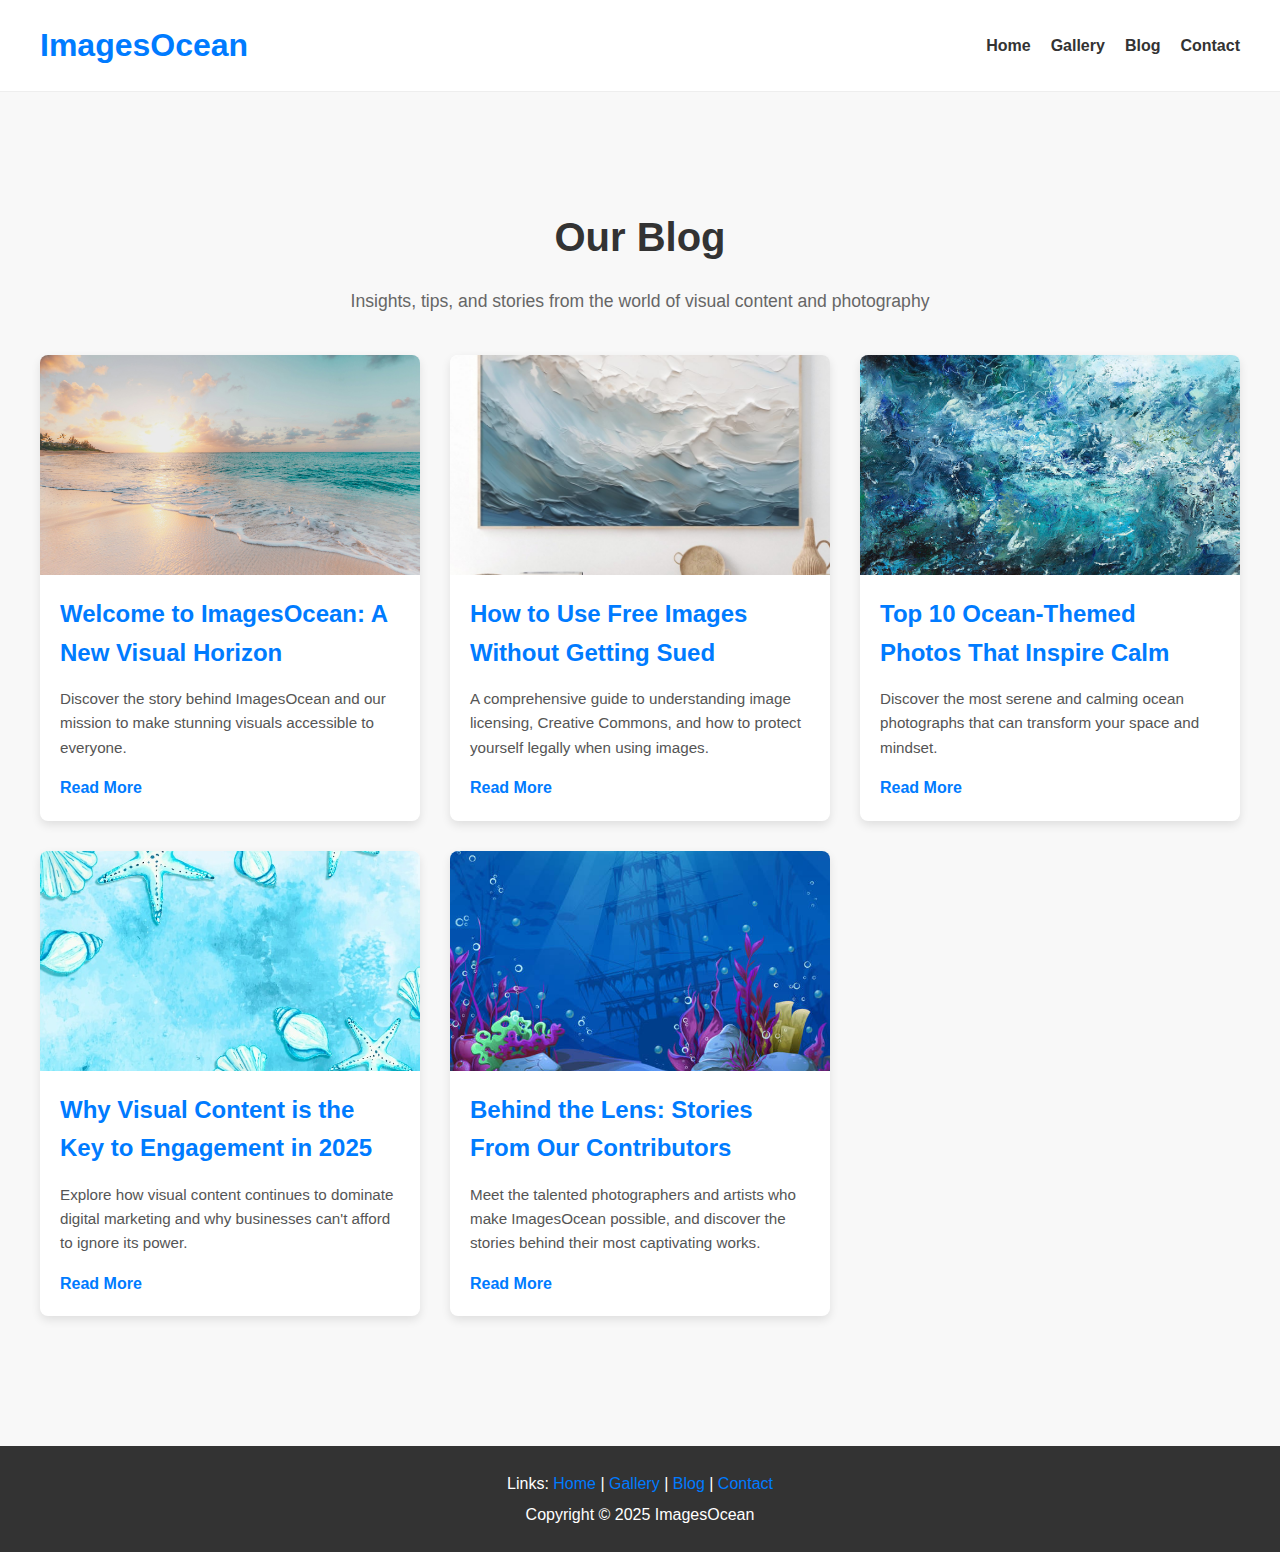
<file: blog.html>
<!DOCTYPE html>
<html lang="en">
<head>
    <meta charset="UTF-8">
    <meta name="viewport" content="width=device-width, initial-scale=1.0">
    <title>Blog - ImagesOcean</title>
    <link rel="stylesheet" href="style.css">
</head>
<body>
    <header>
        <nav>
            <div class="container">
                <h1>ImagesOcean</h1>
                <ul>
                    <li><a href="index.html">Home</a></li>
                    <li><a href="gallery.html">Gallery</a></li>
                    <li><a href="blog.html">Blog</a></li>
                    <li><a href="contact.html">Contact</a></li>
                </ul>
            </div>
        </nav>
    </header>

    <main>
        <section class="blog-page">
            <div class="container">
                <h2>Our Blog</h2>
                <p>Insights, tips, and stories from the world of visual content and photography</p>
                <div class="blog-posts">
                    <article class="blog-post-card">
                        <img src="images/JL3ouMweWr9m.jpg" alt="Welcome to ImagesOcean">
                        <div class="post-info">
                            <h3>Welcome to ImagesOcean: A New Visual Horizon</h3>
                            <p class="excerpt">Discover the story behind ImagesOcean and our mission to make stunning visuals accessible to everyone.</p>
                            <a href="blog-post-1.html" class="read-more">Read More</a>
                        </div>
                    </article>
                    <article class="blog-post-card">
                        <img src="images/IbXbQfbBbObu.jpg" alt="How to Use Free Images">
                        <div class="post-info">
                            <h3>How to Use Free Images Without Getting Sued</h3>
                            <p class="excerpt">A comprehensive guide to understanding image licensing, Creative Commons, and how to protect yourself legally when using images.</p>
                            <a href="blog-post-2.html" class="read-more">Read More</a>
                        </div>
                    </article>
                    <article class="blog-post-card">
                        <img src="images/zYYrTE6mxQ5j.jpg" alt="Ocean-Themed Photos">
                        <div class="post-info">
                            <h3>Top 10 Ocean-Themed Photos That Inspire Calm</h3>
                            <p class="excerpt">Discover the most serene and calming ocean photographs that can transform your space and mindset.</p>
                            <a href="blog-post-3.html" class="read-more">Read More</a>
                        </div>
                    </article>
                    <article class="blog-post-card">
                        <img src="images/u0R5Nr8jVIkD.jpg" alt="Visual Content">
                        <div class="post-info">
                            <h3>Why Visual Content is the Key to Engagement in 2025</h3>
                            <p class="excerpt">Explore how visual content continues to dominate digital marketing and why businesses can't afford to ignore its power.</p>
                            <a href="blog-post-4.html" class="read-more">Read More</a>
                        </div>
                    </article>
                    <article class="blog-post-card">
                        <img src="images/qoFQaEDlQGt4.jpg" alt="Behind the Lens">
                        <div class="post-info">
                            <h3>Behind the Lens: Stories From Our Contributors</h3>
                            <p class="excerpt">Meet the talented photographers and artists who make ImagesOcean possible, and discover the stories behind their most captivating works.</p>
                            <a href="blog-post-5.html" class="read-more">Read More</a>
                        </div>
                    </article>
                </div>
            </div>
        </section>
    </main>

    <footer>
        <div class="container">
            <p>Links: <a href="index.html">Home</a> | <a href="gallery.html">Gallery</a> | <a href="blog.html">Blog</a> | <a href="contact.html">Contact</a></p>
            <p>Copyright © 2025 ImagesOcean</p>
        </div>
    </footer>
</body>
</html>
</file>
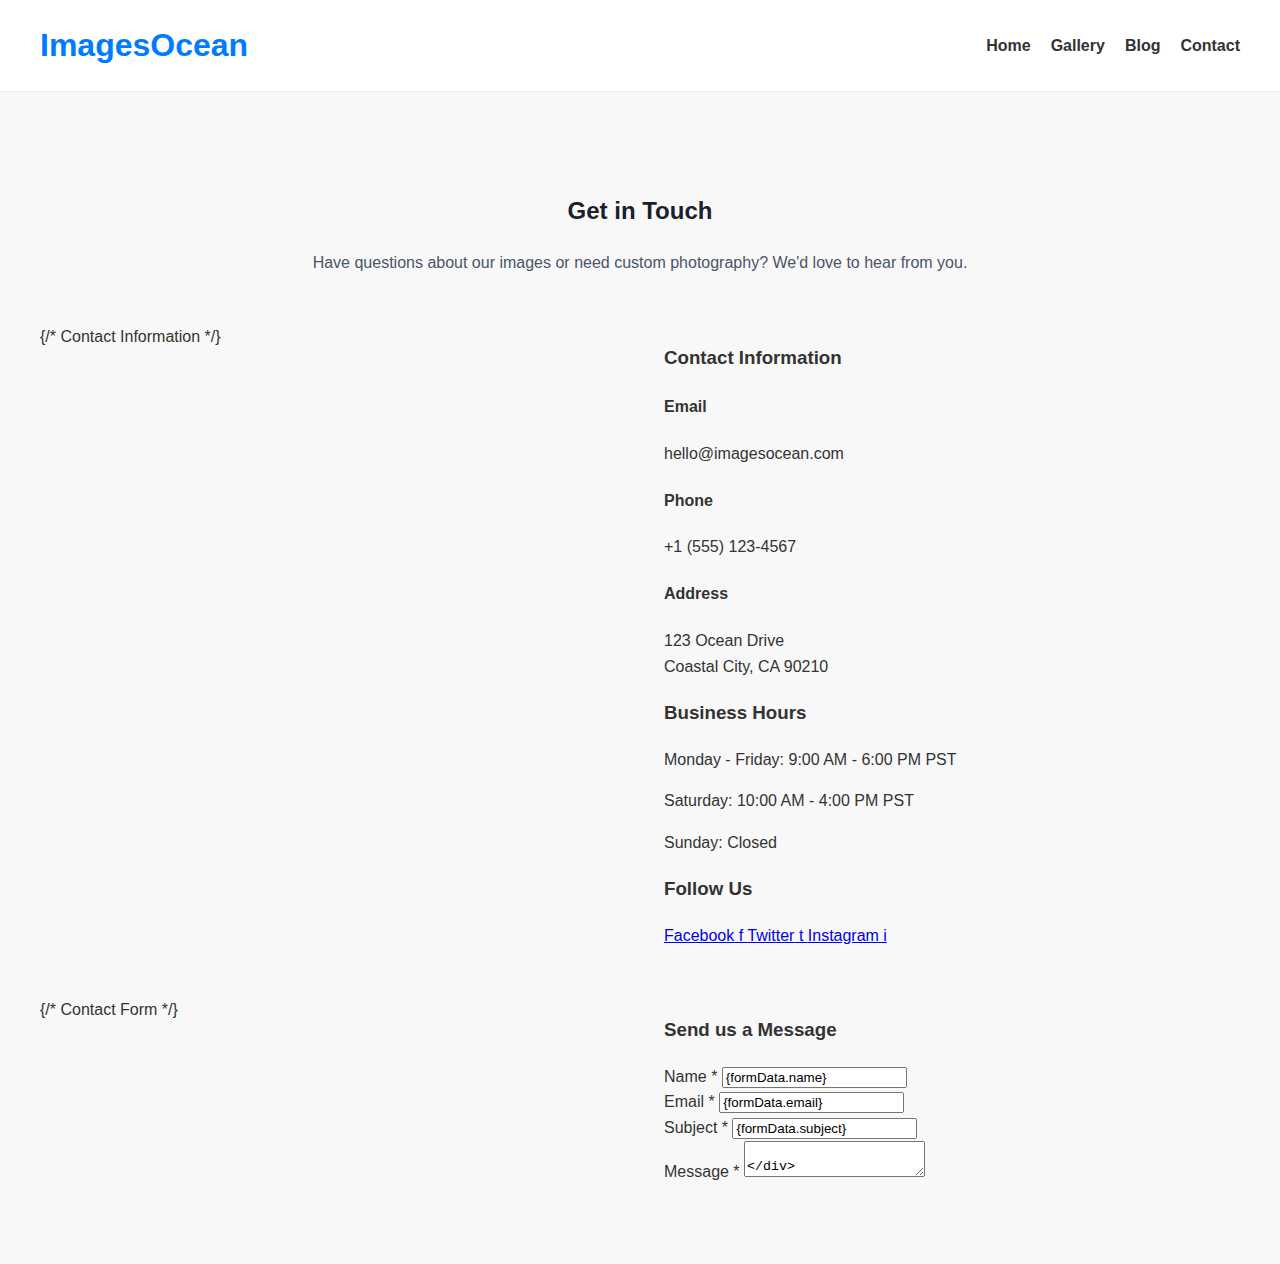
<file: contact.html>
<!DOCTYPE html>
<html lang="en">
<head>
    <meta charset="UTF-8">
    <meta name="viewport" content="width=device-width, initial-scale=1.0">
    <title>Contact - ImagesOcean</title>
    <link rel="stylesheet" href="style.css">
</head>
<body>
    <header>
        <nav>
            <div class="container">
                <h1>ImagesOcean</h1>
                <ul>
                    <li><a href="index.html">Home</a></li>
                    <li><a href="gallery.html">Gallery</a></li>
                    <li><a href="blog.html">Blog</a></li>
                    <li><a href="contact.html">Contact</a></li>
                </ul>
            </div>
        </nav>
    </header>

    <main>
        <section class="contact-page py-16 bg-white">
            <div class="container mx-auto px-4">
                <div class="text-center mb-12">
                    <h2 class="text-4xl font-bold text-gray-900 mb-4">Get in Touch</h2>
                    <p class="text-xl text-gray-600 max-w-2xl mx-auto">
                        Have questions about our images or need custom photography? We'd love to hear from you.
                    </p>
                </div>

                <div class="grid grid-cols-1 lg:grid-cols-2 gap-12">
                    {/* Contact Information */}
                    <div className="space-y-8">
                        <div>
                            <h3 className="text-2xl font-bold text-gray-900 mb-6">Contact Information</h3>
                            <div className="space-y-4">
                                <div className="flex items-center gap-4">
                                    <div className="w-12 h-12 bg-blue-100 rounded-full flex items-center justify-center">
                                        <Mail className="text-blue-600" size={20} />
                                    </div>
                                    <div>
                                        <h4 className="font-semibold text-gray-900">Email</h4>
                                        <p className="text-gray-600">hello@imagesocean.com</p>
                                    </div>
                                </div>
                                <div className="flex items-center gap-4">
                                    <div className="w-12 h-12 bg-blue-100 rounded-full flex items-center justify-center">
                                        <Phone className="text-blue-600" size={20} />
                                    </div>
                                    <div>
                                        <h4 className="font-semibold text-gray-900">Phone</h4>
                                        <p className="text-gray-600">+1 (555) 123-4567</p>
                                    </div>
                                </div>
                                <div className="flex items-center gap-4">
                                    <div className="w-12 h-12 bg-blue-100 rounded-full flex items-center justify-center">
                                        <MapPin className="text-blue-600" size={20} />
                                    </div>
                                    <div>
                                        <h4 className="font-semibold text-gray-900">Address</h4>
                                        <p className="text-gray-600">123 Ocean Drive<br />Coastal City, CA 90210</p>
                                    </div>
                                </div>
                            </div>
                        </div>

                        <div>
                            <h3 className="text-2xl font-bold text-gray-900 mb-4">Business Hours</h3>
                            <div className="space-y-2 text-gray-600">
                                <p><span className="font-medium">Monday - Friday:</span> 9:00 AM - 6:00 PM PST</p>
                                <p><span className="font-medium">Saturday:</span> 10:00 AM - 4:00 PM PST</p>
                                <p><span className="font-medium">Sunday:</span> Closed</p>
                            </div>
                        </div>

                        <div>
                            <h3 className="text-2xl font-bold text-gray-900 mb-6">Follow Us</h3>
                            <div className="flex space-x-4">
                                <a href="#" className="w-10 h-10 bg-blue-600 text-white rounded-full flex items-center justify-center hover:bg-blue-700 transition-colors">
                                    <span className="sr-only">Facebook</span>
                                    f
                                </a>
                                <a href="#" className="w-10 h-10 bg-blue-600 text-white rounded-full flex items-center justify-center hover:bg-blue-700 transition-colors">
                                    <span className="sr-only">Twitter</span>
                                    t
                                </a>
                                <a href="#" className="w-10 h-10 bg-blue-600 text-white rounded-full flex items-center justify-center hover:bg-blue-700 transition-colors">
                                    <span className="sr-only">Instagram</span>
                                    i
                                </a>
                            </div>
                        </div>
                    </div>

                    {/* Contact Form */}
                    <div>
                        <h3 className="text-2xl font-bold text-gray-900 mb-6">Send us a Message</h3>
                        <form onSubmit={handleSubmit} className="space-y-6">
                            <div className="grid grid-cols-1 md:grid-cols-2 gap-4">
                                <div>
                                    <label htmlFor="name" className="block text-sm font-medium text-gray-700 mb-2">
                                        Name *
                                    </label>
                                    <input
                                        type="text"
                                        id="name"
                                        name="name"
                                        value={formData.name}
                                        onChange={handleChange}
                                        required
                                        className="w-full px-4 py-3 border border-gray-300 rounded-lg focus:ring-2 focus:ring-blue-500 focus:border-transparent"
                                        placeholder="Your name"
                                    />
                                </div>
                                <div>
                                    <label htmlFor="email" className="block text-sm font-medium text-gray-700 mb-2">
                                        Email *
                                    </label>
                                    <input
                                        type="email"
                                        id="email"
                                        name="email"
                                        value={formData.email}
                                        onChange={handleChange}
                                        required
                                        className="w-full px-4 py-3 border border-gray-300 rounded-lg focus:ring-2 focus:ring-blue-500 focus:border-transparent"
                                        placeholder="your@email.com"
                                    />
                                </div>
                            </div>
                            <div>
                                <label htmlFor="subject" className="block text-sm font-medium text-gray-700 mb-2">
                                    Subject *
                                </label>
                                <input
                                    type="text"
                                    id="subject"
                                    name="subject"
                                    value={formData.subject}
                                    onChange={handleChange}
                                    required
                                    className="w-full px-4 py-3 border border-gray-300 rounded-lg focus:ring-2 focus:ring-blue-500 focus:border-transparent"
                                    placeholder="What's this about?"
                                />
                            </div>
                            <div>
                                <label htmlFor="message" className="block text-sm font-medium text-gray-700 mb-2">
                                    Message *
                                </label>
                                <textarea
                                    id="message"
                                    name="message"
                                    value={formData.message}
                                    onChange={handleChange}
                                    required
                                    rows={6}
                                    className="w-full px-4 py-3 border border-gray-300 rounded-lg focus:ring-2 focus:ring-blue-500 focus:border-transparent resize-vertical"
                                    placeholder="Tell us more about your inquiry..."
                                />
                            </div>
                            <Button 
                                type="submit"
                                className="w-full bg-blue-600 hover:bg-blue-700 text-white py-3 flex items-center justify-center gap-2"
                            >
                                <Send size={18} />
                                Send Message
                            </Button>
                        </form>
                    </div>
                </div>
            </div>
        </section>
    </main>

    <footer>
        <div class="container">
            <p>Links: <a href="index.html">Home</a> | <a href="gallery.html">Gallery</a> | <a href="blog.html">Blog</a> | <a href="contact.html">Contact</a></p>
            <p>Copyright © 2025 ImagesOcean</p>
        </div>
    </footer>
</body>
</html>
</file>
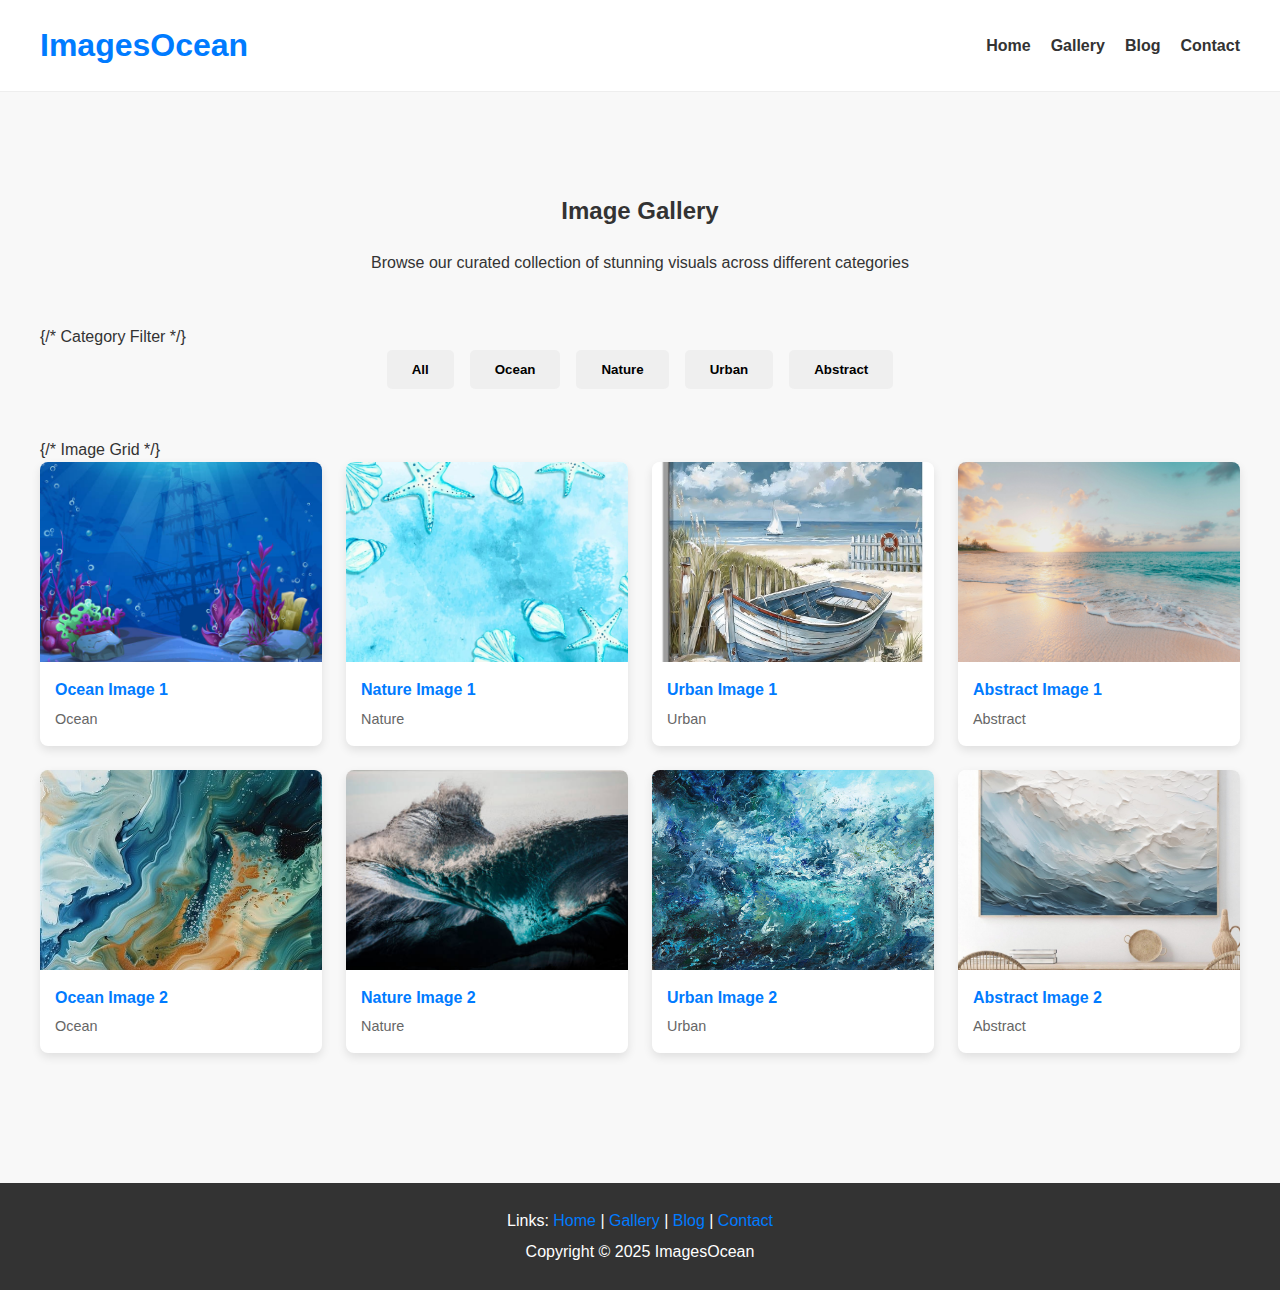
<file: gallery.html>
<!DOCTYPE html>
<html lang="en">
<head>
    <meta charset="UTF-8">
    <meta name="viewport" content="width=device-width, initial-scale=1.0">
    <title>Gallery - ImagesOcean</title>
    <link rel="stylesheet" href="style.css">
</head>
<body>
    <header>
        <nav>
            <div class="container">
                <h1>ImagesOcean</h1>
                <ul>
                    <li><a href="index.html">Home</a></li>
                    <li><a href="gallery.html">Gallery</a></li>
                    <li><a href="blog.html">Blog</a></li>
                    <li><a href="contact.html">Contact</a></li>
                </ul>
            </div>
        </nav>
    </header>

    <main>
        <section class="gallery-page py-16 bg-white">
            <div class="container mx-auto px-4">
                <div class="text-center mb-12">
                    <h2 class="text-4xl font-bold text-gray-900 mb-4">Image Gallery</h2>
                    <p class="text-xl text-gray-600 max-w-2xl mx-auto">
                        Browse our curated collection of stunning visuals across different categories
                    </p>
                </div>

                {/* Category Filter */}
                <div class="flex flex-wrap justify-center gap-4 mb-12">
                    <button class="btn" data-category="All">All</button>
                    <button class="btn" data-category="Ocean">Ocean</button>
                    <button class="btn" data-category="Nature">Nature</button>
                    <button class="btn" data-category="Urban">Urban</button>
                    <button class="btn" data-category="Abstract">Abstract</button>
                </div>

                {/* Image Grid */}
                <div class="grid grid-cols-1 sm:grid-cols-2 md:grid-cols-3 lg:grid-cols-4 gap-6">
                    <div class="image-item" data-category="Ocean">
                        <img src="images/qoFQaEDlQGt4.jpg" alt="Ocean Image 1">
                        <div class="image-info">
                            <h4>Ocean Image 1</h4>
                            <p>Ocean</p>
                        </div>
                    </div>
                    <div class="image-item" data-category="Nature">
                        <img src="images/u0R5Nr8jVIkD.jpg" alt="Nature Image 1">
                        <div class="image-info">
                            <h4>Nature Image 1</h4>
                            <p>Nature</p>
                        </div>
                    </div>
                    <div class="image-item" data-category="Urban">
                        <img src="images/kCX4OZHdkUPO.jpg" alt="Urban Image 1">
                        <div class="image-info">
                            <h4>Urban Image 1</h4>
                            <p>Urban</p>
                        </div>
                    </div>
                    <div class="image-item" data-category="Abstract">
                        <img src="images/JL3ouMweWr9m.jpg" alt="Abstract Image 1">
                        <div class="image-info">
                            <h4>Abstract Image 1</h4>
                            <p>Abstract</p>
                        </div>
                    </div>
                    <div class="image-item" data-category="Ocean">
                        <img src="images/YkZJuSQ4nXb8.jpg" alt="Ocean Image 2">
                        <div class="image-info">
                            <h4>Ocean Image 2</h4>
                            <p>Ocean</p>
                        </div>
                    </div>
                    <div class="image-item" data-category="Nature">
                        <img src="images/7xxwBgssqbI7.jpg" alt="Nature Image 2">
                        <div class="image-info">
                            <h4>Nature Image 2</h4>
                            <p>Nature</p>
                        </div>
                    </div>
                    <div class="image-item" data-category="Urban">
                        <img src="images/zYYrTE6mxQ5j.jpg" alt="Urban Image 2">
                        <div class="image-info">
                            <h4>Urban Image 2</h4>
                            <p>Urban</p>
                        </div>
                    </div>
                    <div class="image-item" data-category="Abstract">
                        <img src="images/IbXbQfbBbObu.jpg" alt="Abstract Image 2">
                        <div class="image-info">
                            <h4>Abstract Image 2</h4>
                            <p>Abstract</p>
                        </div>
                    </div>
                </div>
            </div>
        </section>
    </main>

    <footer>
        <div class="container">
            <p>Links: <a href="index.html">Home</a> | <a href="gallery.html">Gallery</a> | <a href="blog.html">Blog</a> | <a href="contact.html">Contact</a></p>
            <p>Copyright © 2025 ImagesOcean</p>
        </div>
    </footer>

    <script>
        document.addEventListener("DOMContentLoaded", function() {
            const buttons = document.querySelectorAll(".gallery-page .btn");
            const images = document.querySelectorAll(".gallery-page .image-item");

            buttons.forEach(button => {
                button.addEventListener("click", () => {
                    const category = button.dataset.category;

                    images.forEach(image => {
                        if (category === "All" || image.dataset.category === category) {
                            image.style.display = "block";
                        } else {
                            image.style.display = "none";
                        }
                    });
                });
            });
        });
    </script>
</body>
</html>
</file>
<file: style.css>
/* General Body Styles */
body {
    font-family: 'DM Sans', sans-serif;
    margin: 0;
    padding: 0;
    box-sizing: border-box;
    background-color: #f8f8f8;
    color: #333;
    line-height: 1.6;
}

.container {
    max-width: 1200px;
    margin: 0 auto;
    padding: 0 20px;
}

/* Header and Navigation */
header {
    background-color: #fff;
    padding: 20px 0;
    border-bottom: 1px solid #eee;
}

header .container {
    display: flex;
    justify-content: space-between;
    align-items: center;
}

header h1 {
    margin: 0;
    color: #007bff; /* Ocean blue accent */
}

header nav ul {
    list-style: none;
    margin: 0;
    padding: 0;
    display: flex;
}

header nav ul li {
    margin-left: 20px;
}

header nav ul li a {
    text-decoration: none;
    color: #333;
    font-weight: bold;
    transition: color 0.3s ease;
}

header nav ul li a:hover {
    color: #007bff;
}

/* Buttons */
.btn {
    display: inline-block;
    padding: 12px 25px;
    border-radius: 5px;
    text-decoration: none;
    font-weight: bold;
    transition: background-color 0.3s ease, color 0.3s ease;
    border: none;
    cursor: pointer;
}

.btn.primary {
    background-color: #007bff;
    color: #fff;
}

.btn.primary:hover {
    background-color: #0056b3;
}

.btn.secondary {
    background-color: #f0f0f0;
    color: #333;
    border: 1px solid #ccc;
}

.btn.secondary:hover {
    background-color: #e0e0e0;
}

/* Hero Section */
.hero {
    background: url('images/JL3ouMweWr9m.jpg') no-repeat center center/cover;
    color: #fff;
    text-align: center;
    padding: 100px 20px;
    position: relative;
}

.hero::before {
    content: '';
    position: absolute;
    top: 0;
    left: 0;
    right: 0;
    bottom: 0;
    background-color: rgba(0, 0, 0, 0.5);
}

.hero-content {
    position: relative;
    z-index: 1;
}

.hero h2 {
    font-size: 3.5em;
    margin-bottom: 15px;
    text-shadow: 2px 2px 4px rgba(0, 0, 0, 0.7);
}

.hero p {
    font-size: 1.2em;
    margin-bottom: 30px;
}

.hero-buttons .btn {
    margin: 0 10px;
}

/* Featured Images Section */
.featured-images {
    padding: 80px 0;
    text-align: center;
}

.featured-images h3 {
    font-size: 2.5em;
    margin-bottom: 40px;
    color: #333;
}

.image-grid {
    display: grid;
    grid-template-columns: repeat(auto-fit, minmax(300px, 1fr));
    gap: 30px;
    margin-bottom: 50px;
}

.image-item {
    background-color: #fff;
    border-radius: 8px;
    box-shadow: 0 4px 10px rgba(0, 0, 0, 0.1);
    overflow: hidden;
    transition: transform 0.3s ease;
}

.image-item:hover {
    transform: translateY(-5px);
}

.image-item img {
    width: 100%;
    height: 200px;
    object-fit: cover;
    display: block;
}

.image-info {
    padding: 15px;
    text-align: left;
}

.image-info h4 {
    margin: 0 0 5px 0;
    color: #007bff;
}

.image-info p {
    margin: 0;
    color: #666;
    font-size: 0.9em;
}

/* Gallery Page */
.gallery-page {
    padding: 80px 0;
}

.gallery-page .text-center {
    text-align: center;
}

.gallery-page .mb-12 {
    margin-bottom: 3rem;
}

.gallery-page .flex {
    display: flex;
}

.gallery-page .flex-wrap {
    flex-wrap: wrap;
}

.gallery-page .justify-center {
    justify-content: center;
}

.gallery-page .gap-4 {
    gap: 1rem;
}

.gallery-page .grid {
    display: grid;
}

.gallery-page .grid-cols-1 {
    grid-template-columns: repeat(1, minmax(0, 1fr));
}

.gallery-page .sm\:grid-cols-2 {
    grid-template-columns: repeat(2, minmax(0, 1fr));
}

.gallery-page .md\:grid-cols-3 {
    grid-template-columns: repeat(3, minmax(0, 1fr));
}

.gallery-page .lg\:grid-cols-4 {
    grid-template-columns: repeat(4, minmax(0, 1fr));
}

.gallery-page .gap-6 {
    gap: 1.5rem;
}

/* Blog Page */
.blog-page {
    padding: 80px 0;
    text-align: center;
}

.blog-page h2 {
    font-size: 2.5em;
    margin-bottom: 15px;
    color: #333;
}

.blog-page p {
    font-size: 1.1em;
    color: #666;
    margin-bottom: 40px;
}

.blog-posts {
    display: grid;
    grid-template-columns: repeat(auto-fit, minmax(300px, 1fr));
    gap: 30px;
}

.blog-post-card {
    background-color: #fff;
    border-radius: 8px;
    box-shadow: 0 4px 10px rgba(0, 0, 0, 0.1);
    overflow: hidden;
    transition: transform 0.3s ease;
    text-align: left;
}

.blog-post-card:hover {
    transform: translateY(-5px);
}

.blog-post-card img {
    width: 100%;
    height: 220px;
    object-fit: cover;
    display: block;
}

.blog-post-card .post-info {
    padding: 20px;
}

.blog-post-card h3 {
    margin: 0 0 10px 0;
    font-size: 1.5em;
    color: #007bff;
}

.blog-post-card .excerpt {
    color: #555;
    font-size: 0.95em;
    margin-bottom: 15px;
}

.blog-post-card .read-more {
    display: inline-block;
    color: #007bff;
    text-decoration: none;
    font-weight: bold;
}

.blog-post-card .read-more:hover {
    text-decoration: underline;
}

/* Blog Post Detail Page */
.blog-post-detail {
    padding: 80px 0;
}

.blog-post-detail .container {
    max-width: 800px;
    text-align: left;
}

.blog-post-detail .back-to-blog {
    display: inline-block;
    margin-bottom: 30px;
    color: #007bff;
    text-decoration: none;
    font-weight: bold;
}

.blog-post-detail .back-to-blog:hover {
    text-decoration: underline;
}

.blog-post-detail h2 {
    font-size: 2.8em;
    margin-bottom: 10px;
    color: #333;
}

.blog-post-detail .post-meta {
    color: #888;
    font-size: 0.9em;
    margin-bottom: 20px;
}

.blog-post-detail img {
    width: 100%;
    height: auto;
    max-height: 400px;
    object-fit: cover;
    margin-bottom: 30px;
    border-radius: 8px;
}

.blog-post-detail p {
    margin-bottom: 20px;
    font-size: 1.1em;
    color: #444;
}

/* Contact Page */
.contact-page {
    padding: 80px 0;
}

.contact-page .text-center {
    text-align: center;
}

.contact-page .mb-12 {
    margin-bottom: 3rem;
}

.contact-page .grid {
    display: grid;
}

.contact-page .grid-cols-1 {
    grid-template-columns: repeat(1, minmax(0, 1fr));
}

.contact-page .lg\:grid-cols-2 {
    grid-template-columns: repeat(2, minmax(0, 1fr));
}

.contact-page .gap-12 {
    gap: 3rem;
}

.contact-page .space-y-8 > *:not([hidden]) ~ *:not([hidden]) {
    margin-top: 2rem;
}

.contact-page .space-y-4 > *:not([hidden]) ~ *:not([hidden]) {
    margin-top: 1rem;
}

.contact-page .space-y-2 > *:not([hidden]) ~ *:not([hidden]) {
    margin-top: 0.5rem;
}

.contact-page .flex {
    display: flex;
}

.contact-page .items-center {
    align-items: center;
}

.contact-page .gap-4 {
    gap: 1rem;
}

.contact-page .w-12 {
    width: 3rem;
}

.contact-page .h-12 {
    height: 3rem;
}

.contact-page .bg-blue-100 {
    background-color: #e0f2fe;
}

.contact-page .rounded-full {
    border-radius: 9999px;
}

.contact-page .justify-center {
    justify-content: center;
}

.contact-page .text-blue-600 {
    color: #2563eb;
}

.contact-page .font-semibold {
    font-weight: 600;
}

.contact-page .text-gray-900 {
    color: #1a202c;
}

.contact-page .text-gray-600 {
    color: #4a5568;
}

.contact-page .space-x-4 > *:not([hidden]) ~ *:not([hidden]) {
    margin-left: 1rem;
}

.contact-page .w-10 {
    width: 2.5rem;
}

.contact-page .h-10 {
    height: 2.5rem;
}

.contact-page .bg-blue-600 {
    background-color: #2563eb;
}

.contact-page .text-white {
    color: #fff;
}

.contact-page .hover\:bg-blue-700:hover {
    background-color: #1d4ed8;
}

.contact-page .transition-colors {
    transition-property: background-color, border-color, color, fill, stroke;
    transition-timing-function: cubic-bezier(0.4, 0, 0.2, 1);
    transition-duration: 150ms;
}

.contact-page .sr-only {
    position: absolute;
    width: 1px;
    height: 1px;
    padding: 0;
    margin: -1px;
    overflow: hidden;
    clip: rect(0, 0, 0, 0);
    white-space: nowrap;
    border-width: 0;
}

.contact-page .space-y-6 > *:not([hidden]) ~ *:not([hidden]) {
    margin-top: 1.5rem;
}

.contact-page .md\:grid-cols-2 {
    grid-template-columns: repeat(2, minmax(0, 1fr));
}

.contact-page .block {
    display: block;
}

.contact-page .text-sm {
    font-size: 0.875rem;
}

.contact-page .font-medium {
    font-weight: 500;
}

.contact-page .text-gray-700 {
    color: #2d3748;
}

.contact-page .mb-2 {
    margin-bottom: 0.5rem;
}

.contact-page .w-full {
    width: 100%;
}

.contact-page .px-4 {
    padding-left: 1rem;
    padding-right: 1rem;
}

.contact-page .py-3 {
    padding-top: 0.75rem;
    padding-bottom: 0.75rem;
}

.contact-page .border {
    border-width: 1px;
}

.contact-page .border-gray-300 {
    border-color: #cbd5e0;
}

.contact-page .rounded-lg {
    border-radius: 0.5rem;
}

.contact-page .focus\:ring-2:focus {
    --tw-ring-offset-shadow: var(--tw-ring-shadow, 0 0 #0000);
    --tw-ring-shadow: var(--tw-ring-inset) 0 0 0 calc(2px + var(--tw-ring-offset-width)) var(--tw-ring-color);
    box-shadow: var(--tw-ring-offset-shadow), var(--tw-ring-shadow), var(--tw-shadow, 0 0 #0000);
}

.contact-page .focus\:ring-blue-500:focus {
    --tw-ring-color: #3b82f6;
}

.contact-page .focus\:border-transparent:focus {
    border-color: transparent;
}

.contact-page .resize-vertical {
    resize: vertical;
}

/* Footer */
footer {
    background-color: #333;
    color: #fff;
    text-align: center;
    padding: 20px 0;
    margin-top: 50px;
}

footer p {
    margin: 5px 0;
}

footer a {
    color: #007bff;
    text-decoration: none;
}

footer a:hover {
    text-decoration: underline;
}

/* Responsive Design */
@media (max-width: 768px) {
    header .container {
        flex-direction: column;
    }

    header nav ul {
        margin-top: 15px;
    }

    .hero h2 {
        font-size: 2.5em;
    }

    .hero p {
        font-size: 1em;
    }

    .hero-buttons .btn {
        display: block;
        margin: 10px auto;
    }

    .image-grid {
        grid-template-columns: 1fr;
    }

    .blog-posts {
        grid-template-columns: 1fr;
    }

    .blog-post-detail h2 {
        font-size: 2em;
    }

    .contact-page .grid-cols-1 {
        grid-template-columns: 1fr;
    }

    .contact-page .lg\:grid-cols-2 {
        grid-template-columns: 1fr;
    }
}
</file>
